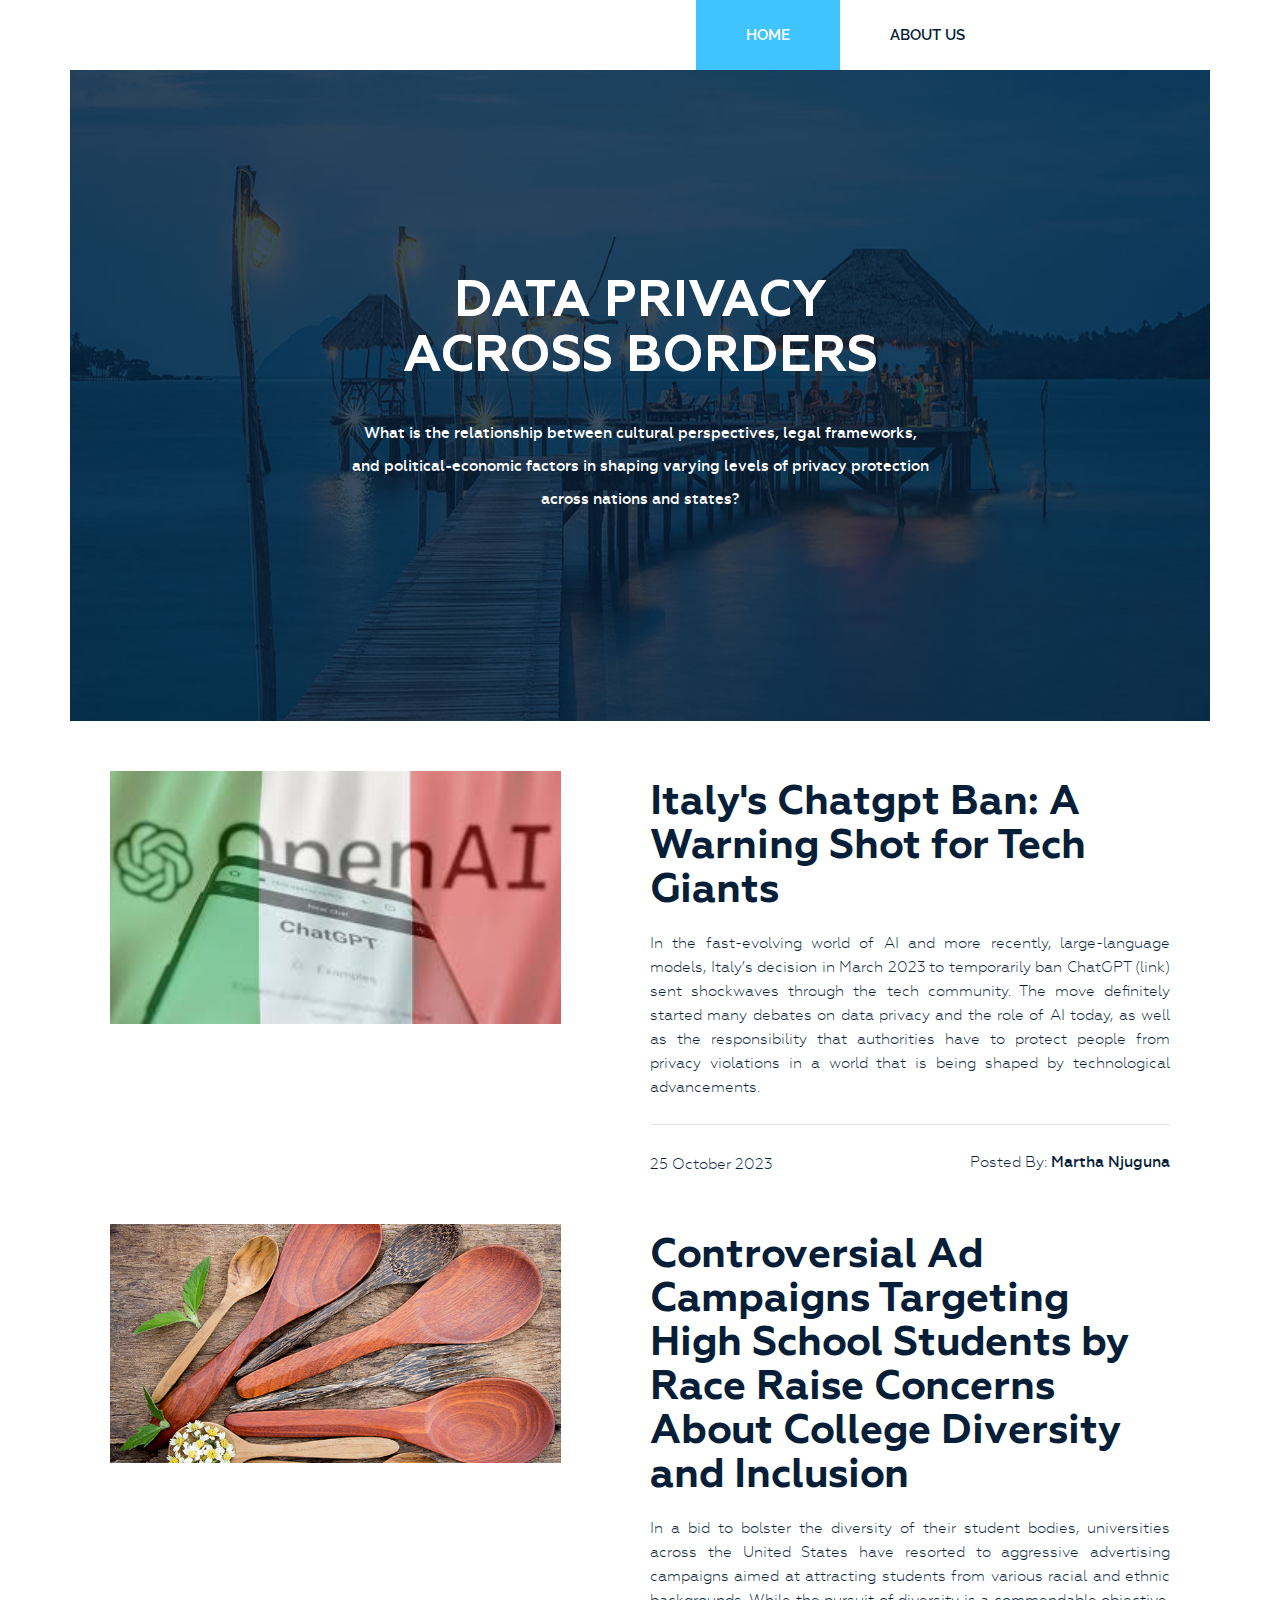
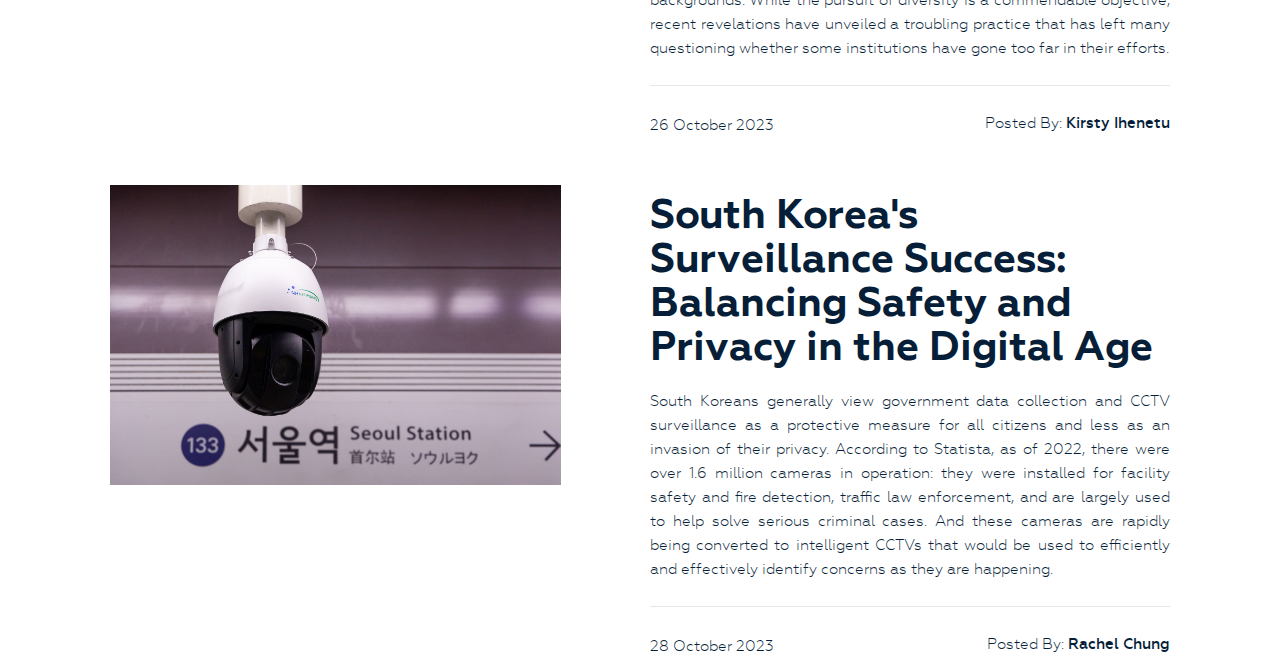
<file: dart-blog-html/index.html>
<!DOCTYPE html>
<html lang="en">

<head>
    <meta charset="UTF-8">
    <meta name="viewport" content="width=device-width, initial-scale=1">
    <title>Front page</title>
    <link href="https://fonts.googleapis.com/icon?family=Material+Icons" rel="stylesheet">
    <link href="https://fonts.googleapis.com/css?family=Raleway:300,400,500,600,700,800,900" rel="stylesheet">
    <link href="https://fonts.googleapis.com/css?family=Roboto:400,500,700,900" rel="stylesheet">
    <link rel="stylesheet" href="css/bootstrap.css">
    <link rel="stylesheet" href="css/font-awesome.min.css">
    <link rel="stylesheet" href="css/owl.carousel.min.css">
    <link rel="stylesheet" href="css/owl.theme.default.min.css">
    <link rel="stylesheet" href="style.css">
    <link rel="stylesheet" href="responsive.css">
</head>

<body>
    <div class="wrapper">
        <header class="header">
            <div class="container">
                <div class="row">
                    <!--
                    <div class="col-md-2">
                        <div class="logo">
                            <h2><a href="#">Classic</a></h2>
                        </div>
                    </div>
                    -->
                    <div class="col-md-10">
                        <div class="menu">
                            <ul>
                                <li class="active"><a href="index.html">Home</a></li>
                                <li><a href="about_us.html">About Us</a></li>
                            </ul>
                        </div>
                    </div>
                </div>
            </div>
        </header>
        <section class="bg-text-area">
            <div class="container">
                <div class="row">
                    <div class="col-md-12">
                        <div class="bg-text">
                            <h3>Data Privacy Across Borders</h3>
                            <p>What is the relationship between cultural perspectives, legal frameworks, and political-economic factors in shaping varying levels of privacy protection across nations and states?</p>
                        </div>
                    </div>
                </div>
            </div>
        </section>
        <section class="blog-post-area">
            <div class="container">
                <div class="row">
                    <div class="blog-post-area-style">
                            <div class="col-md-12">
                                <div class="single-post-big">
                                    <div class="big-image">
                                        <img src="img/italy-ban-chatgpt.jpeg" alt="">
                                    </div>
                                    <div class="big-text">
                                        <h3><a href="martha_blog_1.html">Italy's Chatgpt Ban: A Warning Shot for Tech Giants</a></h3>
                                        <p>In the fast-evolving world of AI and more recently, large-language models, Italy’s decision in March 2023 to 
                                            temporarily ban ChatGPT (link) sent shockwaves through the tech community. The move definitely started many 
                                            debates on data privacy and the role of AI today, as well as the responsibility that authorities have to 
                                            protect people from privacy violations in a world that is being shaped by technological advancements. 
                                        </p>
                                        <h4><span class="date">25 October 2023</span><span class="author">Posted By: <span class="author-name">Martha Njuguna</span></span>
                                        </h4>
                                    </div>    
                                </div>
                            </div>
                            <div class="col-md-12" style="margin-top: 40px;">
                                <div class="single-post-big">
                                    <div class="big-image">
                                        <img src="img/post-image1.jpg" alt="">
                                    </div>
                                    <div class="big-text">
                                        <h3><a href="kirsty_collegeAdTargeting_blog.html">Controversial Ad Campaigns Targeting High School Students by Race Raise Concerns About College Diversity and Inclusion</a></h3>
                                        <p>In a bid to bolster the diversity of their student bodies, universities across the United States 
                                            have resorted to aggressive advertising campaigns aimed at attracting students from various racial 
                                            and ethnic backgrounds. While the pursuit of diversity is a commendable objective, recent revelations 
                                            have unveiled a troubling practice that has left many questioning whether some institutions have gone 
                                            too far in their efforts. </p>
                                            <h4><span class="date">26 October 2023</span><span class="author">Posted By: <span class="author-name">Kirsty Ihenetu</span></span></h4>
                                    </div>    
                                </div>
                            </div>
                            <div class="col-md-12" style="margin-top: 40px;">
                                <div class="single-post-big">
                                    <div class="big-image">
                                        <img src="img/sk-cctv.jpg" alt="">
                                    </div>
                                    <div class="big-text">
                                        <h3><a href="rachel_blog_1.html">South Korea's Surveillance Success: Balancing Safety and Privacy in the Digital Age </a></h3>
                                        <p>South Koreans generally view government data collection and CCTV surveillance as a protective measure for all 
                                            citizens and less as an invasion of their privacy. According to Statista, as of 2022, there were over 1.6 
                                            million cameras in operation: they were installed for facility safety and fire detection, traffic law enforcement, 
                                            and are largely used to help solve serious criminal cases. And these cameras are rapidly being converted to intelligent 
                                            CCTVs that would be used to efficiently and effectively identify concerns as they are happening.</p>
                                        <h4><span class="date">28 October 2023</span><span class="author">Posted By: <span class="author-name">Rachel Chung</span></span></h4>
                                    </div>
                                </div>
                            </div>
                            <!--
                            <div class="col-md-3">
                                <div class="single-post">
                                    <img src="img/post-image3.jpg" alt="">
                                    <h3><a href="#">Post Title Goes Here.</a></h3>
                                    <h4><span>Posted By: <span class="author-name">Kabbo Liate</span></span>
                                    </h4>
                                    <p>Lorem ipsum dolor sit amet, consectetur adipisicing elit, sed dotempor incididunt ut. labore et dolore magna aliqua. Ut enim ad minim veniam</p>
                                    <h4><span>25 February 2017</span></h4>
                                </div>
                            </div>
                            <div class="col-md-3">
                                <div class="single-post">
                                    <img src="img/post-image4.jpg" alt="">
                                    <h3><a href="#">Post Title Goes Here.</a></h3>
                                    <h4><span>Posted By: <span class="author-name">Kabbo Liate</span></span>
                                    </h4>
                                    <p>Lorem ipsum dolor sit amet, consectetur adipisicing elit, sed dotempor incididunt ut. labore et dolore magna aliqua. Ut enim ad minim veniam</p>
                                    <h4><span>25 February 2017</span></h4>
                                </div>
                            </div>
                            <div class="col-md-3">
                                <div class="single-post">
                                    <img src="img/post-image5.jpg" alt="">
                                    <h3><a href="#">Post Title Goes Here.</a></h3>
                                    <h4><span>Posted By: <span class="author-name">Kabbo Liate</span></span>
                                    </h4>
                                    <p>Lorem ipsum dolor sit amet, consectetur adipisicing elit, sed dotempor incididunt ut. labore et dolore magna aliqua. Ut enim ad minim veniam</p>
                                    <h4><span>25 February 2017</span></h4>
                                </div>
                            </div>
                            <div class="col-md-3">
                                <div class="single-post">
                                    <img src="img/post-image6.jpg" alt="">
                                    <h3><a href="#">Post Title Goes Here.</a></h3>
                                    <h4><span>Posted By: <span class="author-name">Kabbo Liate</span></span>
                                    </h4>
                                    <p>Lorem ipsum dolor sit amet, consectetur adipisicing elit, sed dotempor incididunt ut. labore et dolore magna aliqua. Ut enim ad minim veniam</p>
                                    <h4><span>25 February 2017</span></h4>
                                </div>
                            </div>
                            <div class="col-md-3">
                                <div class="single-post">
                                    <img src="img/post-image7.jpg" alt="">
                                    <h3><a href="#">Post Title Goes Here.</a></h3>
                                    <h4><span>Posted By: <span class="author-name">Kabbo Liate</span></span>
                                    </h4>
                                    <p>Lorem ipsum dolor sit amet, consectetur adipisicing elit, sed dotempor incididunt ut. labore et dolore magna aliqua. Ut enim ad minim veniam</p>
                                    <h4><span>25 February 2017</span></h4>
                                </div>
                            </div>
                            <div class="col-md-3">
                                <div class="single-post">
                                    <img src="img/post-image8.jpg" alt="">
                                    <h3><a href="#">Post Title Goes Here.</a></h3>
                                    <h4><span>Posted By: <span class="author-name">Kabbo Liate</span></span>
                                    </h4>
                                    <p>Lorem ipsum dolor sit amet, consectetur adipisicing elit, sed dotempor incididunt ut. labore et dolore magna aliqua. Ut enim ad minim veniam</p>
                                    <h4><span>25 February 2017</span></h4>
                                </div>
                            </div>
                            <div class="col-md-3">
                                <div class="single-post">
                                    <img src="img/post-image9.jpg" alt="">
                                    <h3><a href="#">Post Title Goes Here.</a></h3>
                                    <h4><span>Posted By: <span class="author-name">Kabbo Liate</span></span>
                                    </h4>
                                    <p>Lorem ipsum dolor sit amet, consectetur adipisicing elit, sed dotempor incididunt ut. labore et dolore magna aliqua. Ut enim ad minim veniam</p>
                                    <h4><span>25 February 2017</span></h4>
                                </div>
                            </div>
                            -->
                    </div>
                </div>
            </div>
            
        </section>
        
    </div>
    <script src="js/jquery-3.1.1.min.js"></script>
    <script src="js/bootstrap.min.js"></script>
    <script src="js/owl.carousel.min.js"></script>
    <script src="js/active.js"></script>
</body>

</html>
</file>
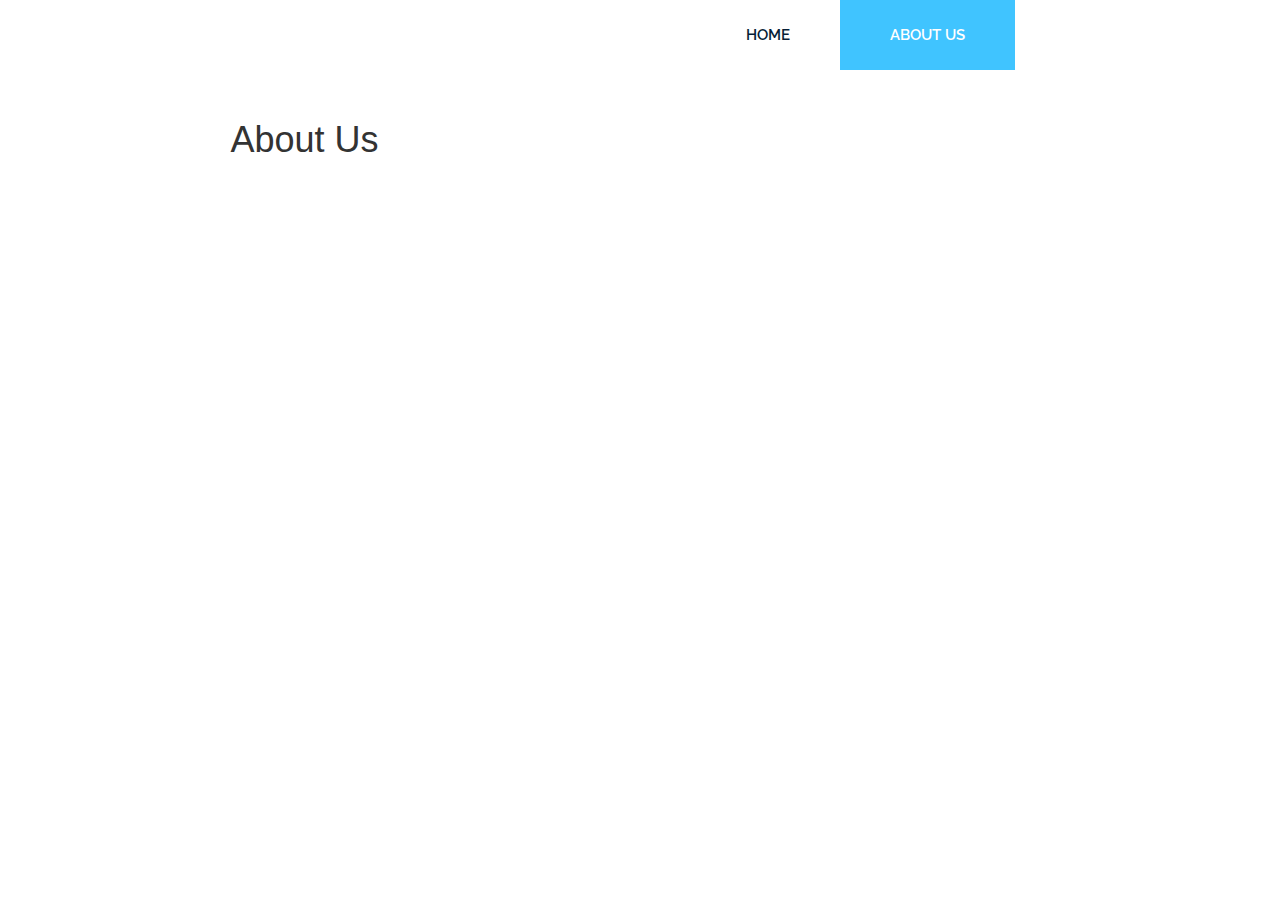
<file: dart-blog-html/about_us.html>
<!DOCTYPE html>
<html lang="en">

<head>
    <meta charset="UTF-8">
    <meta name="viewport" content="width=device-width, initial-scale=1">
    <title>Front page</title>
    <link href="https://fonts.googleapis.com/icon?family=Material+Icons" rel="stylesheet">
    <link href="https://fonts.googleapis.com/css?family=Raleway:300,400,500,600,700,800,900" rel="stylesheet">
    <link href="https://fonts.googleapis.com/css?family=Roboto:400,500,700,900" rel="stylesheet">
    <link rel="stylesheet" href="css/bootstrap.css">
    <link rel="stylesheet" href="css/font-awesome.min.css">
    <link rel="stylesheet" href="css/owl.carousel.min.css">
    <link rel="stylesheet" href="css/owl.theme.default.min.css">
    <link rel="stylesheet" href="style.css">
    <link rel="stylesheet" href="responsive.css">
</head>

<body>
    <div class="wrapper">
        <header class="header">
            <div class="container">
                <div class="row">
                    <div class="col-md-10">
                        <div class="menu">
                            <ul>
                                <li><a href="index.html">Home</a></li>
                                <li class="active"><a href="about_us.html">About Us</a></li>
                            </ul>
                        </div>
                    </div>
                </div>
            </div>
        </header>
        <section class="blog-post-area">
            <div style="margin-left: 18%; margin-right: 18%">
                <h1>About Us</h1>
            </div>
        </section>
    <script src="js/jquery-3.1.1.min.js"></script>
    <script src="js/bootstrap.min.js"></script>
    <script src="js/owl.carousel.min.js"></script>
    <script src="js/active.js"></script>
</body>

</html>
</file>
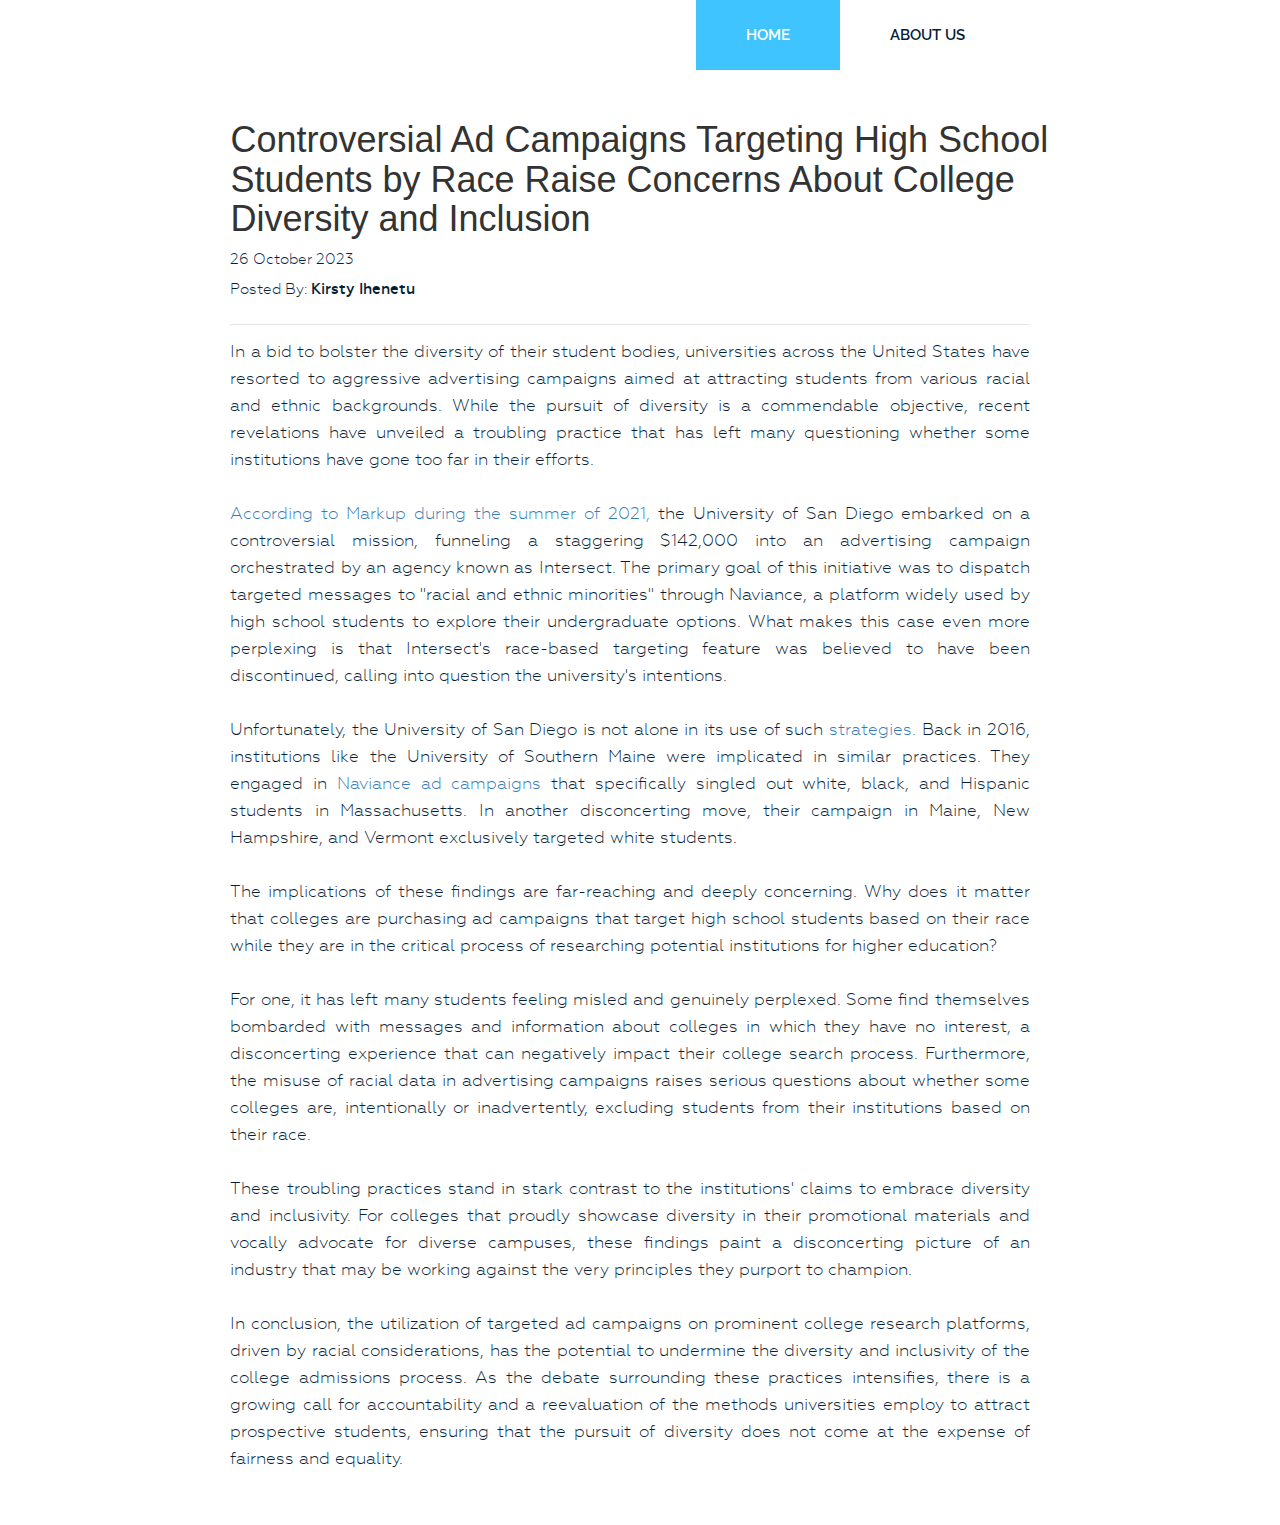
<file: dart-blog-html/kirsty_collegeAdTargeting_blog.html>
<!DOCTYPE html>
<html lang="en">

<head>
    <meta charset="UTF-8">
    <meta name="viewport" content="width=device-width, initial-scale=1">
    <title>Front page</title>
    <link href="https://fonts.googleapis.com/icon?family=Material+Icons" rel="stylesheet">
    <link href="https://fonts.googleapis.com/css?family=Raleway:300,400,500,600,700,800,900" rel="stylesheet">
    <link href="https://fonts.googleapis.com/css?family=Roboto:400,500,700,900" rel="stylesheet">
    <link rel="stylesheet" href="css/bootstrap.css">
    <link rel="stylesheet" href="css/font-awesome.min.css">
    <link rel="stylesheet" href="css/owl.carousel.min.css">
    <link rel="stylesheet" href="css/owl.theme.default.min.css">
    <link rel="stylesheet" href="style.css">
    <link rel="stylesheet" href="responsive.css">
</head>

<body>
    <div class="wrapper">
        <header class="header">
            <div class="container">
                <div class="row">
                    <div class="col-md-10">
                        <div class="menu">
                            <ul>
                                <li class="active"><a href="index.html">Home</a></li>
                                <li><a href="about_us.html">About Us</a></li>
                            </ul>
                        </div>
                    </div>
                </div>
            </div>
        </header>
   <section class="blog-post-area">
            <div style="margin-left: 18%; margin-right: 18%">
                <h1> Controversial Ad Campaigns Targeting High School Students by Race Raise Concerns About College Diversity and Inclusion </h1>
                <h4><span class="date">26 October 2023</span></h4>
                <h4><span class="author">Posted By: <span class="author-name">Kirsty Ihenetu</span></span></h4>
            </div>
            <div class="single-post" style="margin-left: 18%; margin-right: 18%; margin-top: 2%; margin-bottom: 2%">
                <p style="font-size: larger;">
                In a bid to bolster the diversity of their student bodies, universities across the United States have resorted to aggressive 
                advertising campaigns aimed at attracting students from various racial and ethnic backgrounds. 
                While the pursuit of diversity is a commendable objective, recent revelations have unveiled a 
                troubling practice that has left many questioning whether some institutions have gone too far in their efforts. <br><br>
           
               <a href="https://themarkup.org/machine-learning/2022/01/13/college-prep-software-naviance-is-selling-advertising-access-to-millions-of-student"> 
                According to Markup during the summer of 2021, </a> 
                the University of San Diego embarked on a controversial mission, funneling a staggering 
                $142,000 into an advertising campaign orchestrated by an agency known as Intersect. The primary goal of this initiative 
                was to dispatch targeted messages to "racial and ethnic minorities" through Naviance, a platform widely used by high school 
                students to explore their undergraduate options. What makes this case even more perplexing is that Intersect's race-based 
                targeting feature was believed to have been discontinued, calling into question the university's intentions.<br><br>

                Unfortunately, the University of San Diego is not alone in its use of such 
                <a href = "https://www.documentcloud.org/documents/21175462-8622_-_redacted_foia1_12921-northern-illinois-university">strategies.</a> 
                Back in 2016, institutions 
                like the University of Southern Maine were implicated in similar practices. 
                They engaged in <a href = "https://www.documentcloud.org/documents/21175466-activematch-targeting-university-of-kansas">Naviance ad campaigns</a> 
                that 
                specifically singled out white, black, and Hispanic students in Massachusetts. In another disconcerting move, their campaign 
                in Maine, New Hampshire, and Vermont exclusively targeted white students.<br><br>
                    
                The implications of these findings are far-reaching and deeply concerning. Why does it matter that colleges are purchasing 
                ad campaigns that target high school students based on their race while they are in the critical process of researching 
                potential institutions for higher education? <br><br>

                For one, it has left many students feeling misled and genuinely perplexed. Some find themselves bombarded with messages 
                and information about colleges in which they have no interest, a disconcerting experience that can negatively impact their 
                college search process. Furthermore, the misuse of racial data in advertising campaigns raises serious questions about whether 
                some colleges are, intentionally or inadvertently, excluding students from their institutions based on their race. <br><br>

                These troubling practices stand in stark contrast to the institutions' claims to embrace diversity and inclusivity. 
                For colleges that proudly showcase diversity in their promotional materials and vocally advocate for diverse campuses, 
                these findings paint a disconcerting picture of an industry that may be working against the very principles they purport 
                to champion.<br><br>


                In conclusion, the utilization of targeted ad campaigns on prominent college research platforms, driven by racial 
                considerations, has the potential to undermine the diversity and inclusivity of the college admissions process. 
                As the debate surrounding these practices intensifies, there is a growing call for accountability and a reevaluation 
                of the methods universities employ to attract prospective students, ensuring that the pursuit of diversity does not 
                come at the expense of fairness and equality.<br><br>

                    <a href="https://themarkup.org/machine-learning/2022/01/13/college-prep-software-naviance-is-selling-advertising-access-to-millions-of-students">
                </p>
            </div>
    
    </section>
    <script src="js/jquery-3.1.1.min.js"></script>
    <script src="js/bootstrap.min.js"></script>
    <script src="js/owl.carousel.min.js"></script>
    <script src="js/active.js"></script>
</body>
</html>
</file>
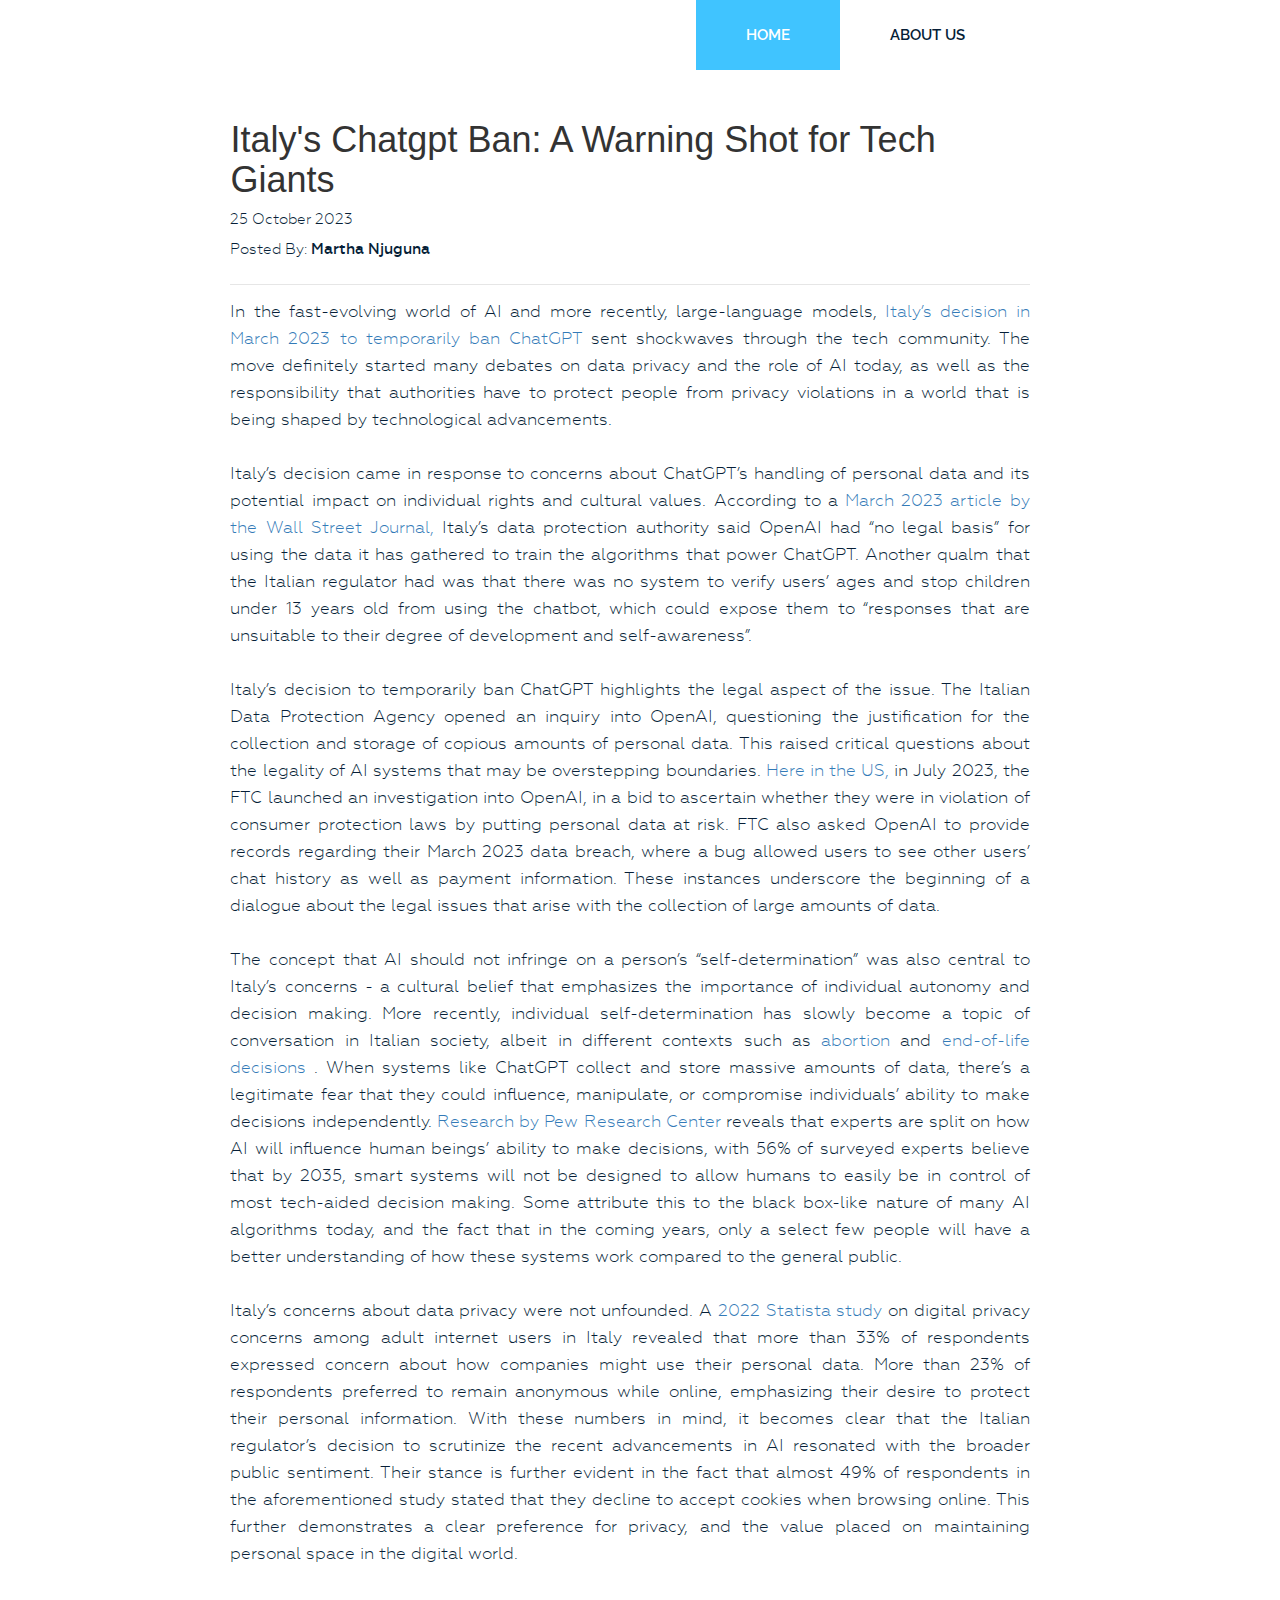
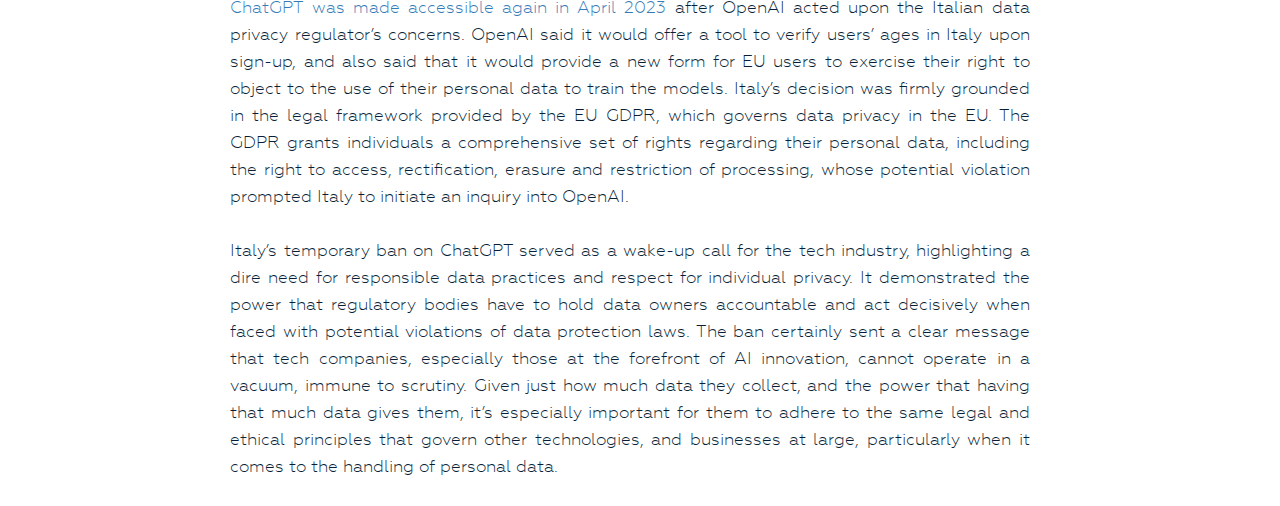
<file: dart-blog-html/martha_blog_1.html>
<!DOCTYPE html>
<html lang="en">

<head>
    <meta charset="UTF-8">
    <meta name="viewport" content="width=device-width, initial-scale=1">
    <title>Front page</title>
    <link href="https://fonts.googleapis.com/icon?family=Material+Icons" rel="stylesheet">
    <link href="https://fonts.googleapis.com/css?family=Raleway:300,400,500,600,700,800,900" rel="stylesheet">
    <link href="https://fonts.googleapis.com/css?family=Roboto:400,500,700,900" rel="stylesheet">
    <link rel="stylesheet" href="css/bootstrap.css">
    <link rel="stylesheet" href="css/font-awesome.min.css">
    <link rel="stylesheet" href="css/owl.carousel.min.css">
    <link rel="stylesheet" href="css/owl.theme.default.min.css">
    <link rel="stylesheet" href="style.css">
    <link rel="stylesheet" href="responsive.css">
</head>

<body>
    <div class="wrapper">
        <header class="header">
            <div class="container">
                <div class="row">
                    <div class="col-md-10">
                        <div class="menu">
                            <ul>
                                <li class="active"><a href="index.html">Home</a></li>
                                <li><a href="about_us.html">About Us</a></li>
                            </ul>
                        </div>
                    </div>
                </div>
            </div>
        </header>
        <section class="blog-post-area">
            <div style="margin-left: 18%; margin-right: 18%">
                <h1>Italy's Chatgpt Ban: A Warning Shot for Tech Giants</h1>
                <h4><span class="date">25 October 2023</span></h4>
                <h4><span class="author">Posted By: <span class="author-name">Martha Njuguna</span></span></h4>
            </div>
            <div class="single-post" style="margin-left: 18%; margin-right: 18%; margin-top: 2%; margin-bottom: 2%">
                <p style="font-size: larger;">
                    In the fast-evolving world of AI and more recently, large-language models, <a href="https://apnews.com/article/chatgpt-ai-data-privacy-italy-66634e4d9ade3c0eb63edab62915066f">Italy’s 
                    decision in March 2023 to temporarily ban ChatGPT</a> sent shockwaves through the tech community. The move definitely started 
                    many debates on data privacy and the role of AI today, as well as the responsibility that authorities have to protect people 
                    from privacy violations in a world that is being shaped by technological advancements.<br><br>
           
                    Italy’s decision came in response to concerns about ChatGPT’s handling of personal data and its potential impact on individual 
                    rights and cultural values. According to a <a href="https://www.wsj.com/articles/chatgpt-banned-in-italy-over-data-privacy-concerns-4b984e75">March 2023 article by the Wall Street Journal,</a> Italy’s data protection authority 
                    said OpenAI had “no legal basis” for using the data it has gathered to train the algorithms that power ChatGPT. Another qualm 
                    that the Italian regulator had was that there was no system to verify users’ ages and stop children under 13 years old from using 
                    the chatbot, which could expose them to “responses that are unsuitable to their degree of development and self-awareness”.<br><br>

                    Italy’s decision to temporarily ban ChatGPT highlights the legal aspect of the issue. The Italian Data Protection Agency opened 
                    an inquiry into OpenAI, questioning the justification for the collection and storage of copious amounts of personal data. This 
                    raised critical questions about the legality of AI systems that may be overstepping boundaries. <a href="https://www.washingtonpost.com/technology/2023/07/13/ftc-openai-chatgpt-sam-altman-lina-khan/">Here in the US,</a> in July 2023, the 
                    FTC launched an investigation into OpenAI, in a bid to ascertain whether they were in violation of consumer protection laws by 
                    putting personal data at risk. FTC also asked OpenAI to provide records regarding their March 2023 data breach, where a bug allowed 
                    users to see other users’ chat history as well as payment information. These instances underscore the beginning of a dialogue 
                    about the legal issues that arise with the collection of large amounts of data.<br><br>
                    
                    The concept that AI should not infringe on a person’s “self-determination” was also central to Italy’s concerns - a cultural belief 
                    that emphasizes the importance of individual autonomy and decision making. More recently, individual self-determination has slowly 
                    become a topic of conversation in Italian society, albeit in different contexts such as <a href="https://www.commondreams.org/news/2018/05/26/thousands-italian-women-march-across-country-demand-my-body-my-choice">abortion</a> 
                    and <a href="https://cne.news/article/3796-two-italian-municipalities-are-on-their-way-to-legalise-self-determined-death">end-of-life decisions</a> 
                    . When systems like ChatGPT collect and store massive amounts of data, there’s a legitimate fear that they could influence, manipulate, 
                    or compromise individuals’ ability to make decisions independently. <a href="https://www.pewresearch.org/internet/2023/02/24/the-future-of-human-agency/">Research by Pew Research Center</a> 
                    reveals that experts are split on how AI will influence human beings’ ability to make decisions, with 56% of surveyed experts believe 
                    that by 2035, smart systems will not be designed to allow humans to easily be in control of most tech-aided decision making. Some 
                    attribute this to the black box-like nature of many AI algorithms today, and the fact that in the coming years, only a select few 
                    people will have a better understanding of how these systems work compared to the general public.<br><br>
                    
                    
                    
                    Italy’s concerns about data privacy were not unfounded. A <a href="https://www.statista.com/statistics/1234940/italy-digital-privacy-concerns-and-actions/#:~:text=Almost%2049%20percent%20stated%20that,anonymous%20when%20using%20online%20services.">2022 Statista study</a> 
                    on digital privacy concerns among adult internet users in Italy revealed that more than 33% of respondents expressed concern about 
                    how companies might use their personal data. More than 23% of respondents preferred to remain anonymous while online, emphasizing 
                    their desire to protect their personal information. With these numbers in mind, it becomes clear that the Italian regulator’s decision 
                    to scrutinize the recent advancements in AI resonated with the broader public sentiment. Their stance is further evident in the fact 
                    that almost 49% of respondents in the aforementioned study stated that they decline to accept cookies when browsing online. This 
                    further demonstrates a clear preference for privacy, and the value placed on maintaining personal space in the digital world.<br><br>

                    <a href="https://www.bbc.com/news/technology-65431914">ChatGPT was made accessible again in April 2023</a> after OpenAI acted upon the Italian data privacy regulator’s concerns. OpenAI said 
                    it would offer a tool to verify users’ ages in Italy upon sign-up, and also said that it would provide a new form for EU users to 
                    exercise their right to object to the use of their personal data to train the models. Italy’s decision was firmly grounded in the 
                    legal framework provided by the EU GDPR, which governs data privacy in the EU. The GDPR grants individuals a comprehensive set of 
                    rights regarding their personal data, including the right to access, rectification, erasure and restriction of processing, whose 
                    potential violation prompted Italy to initiate an inquiry into OpenAI.<br><br>

                    Italy’s temporary ban on ChatGPT served as a wake-up call for the tech industry, highlighting a dire need for responsible data 
                    practices and respect for individual privacy. It demonstrated the power that regulatory bodies have to hold data owners accountable 
                    and act decisively when faced with potential violations of data protection laws. The ban certainly sent a clear message that tech 
                    companies, especially those at the forefront of AI innovation, cannot operate in a vacuum, immune to scrutiny. Given just how much 
                    data they collect, and the power that having that much data gives them, it’s especially important for them to adhere to the same 
                    legal and ethical principles that govern other technologies, and businesses at large, particularly when it comes to the handling of 
                    personal data.


                </p>
            </div>
        </section>
    <script src="js/jquery-3.1.1.min.js"></script>
    <script src="js/bootstrap.min.js"></script>
    <script src="js/owl.carousel.min.js"></script>
    <script src="js/active.js"></script>
</body>

</html>
</file>
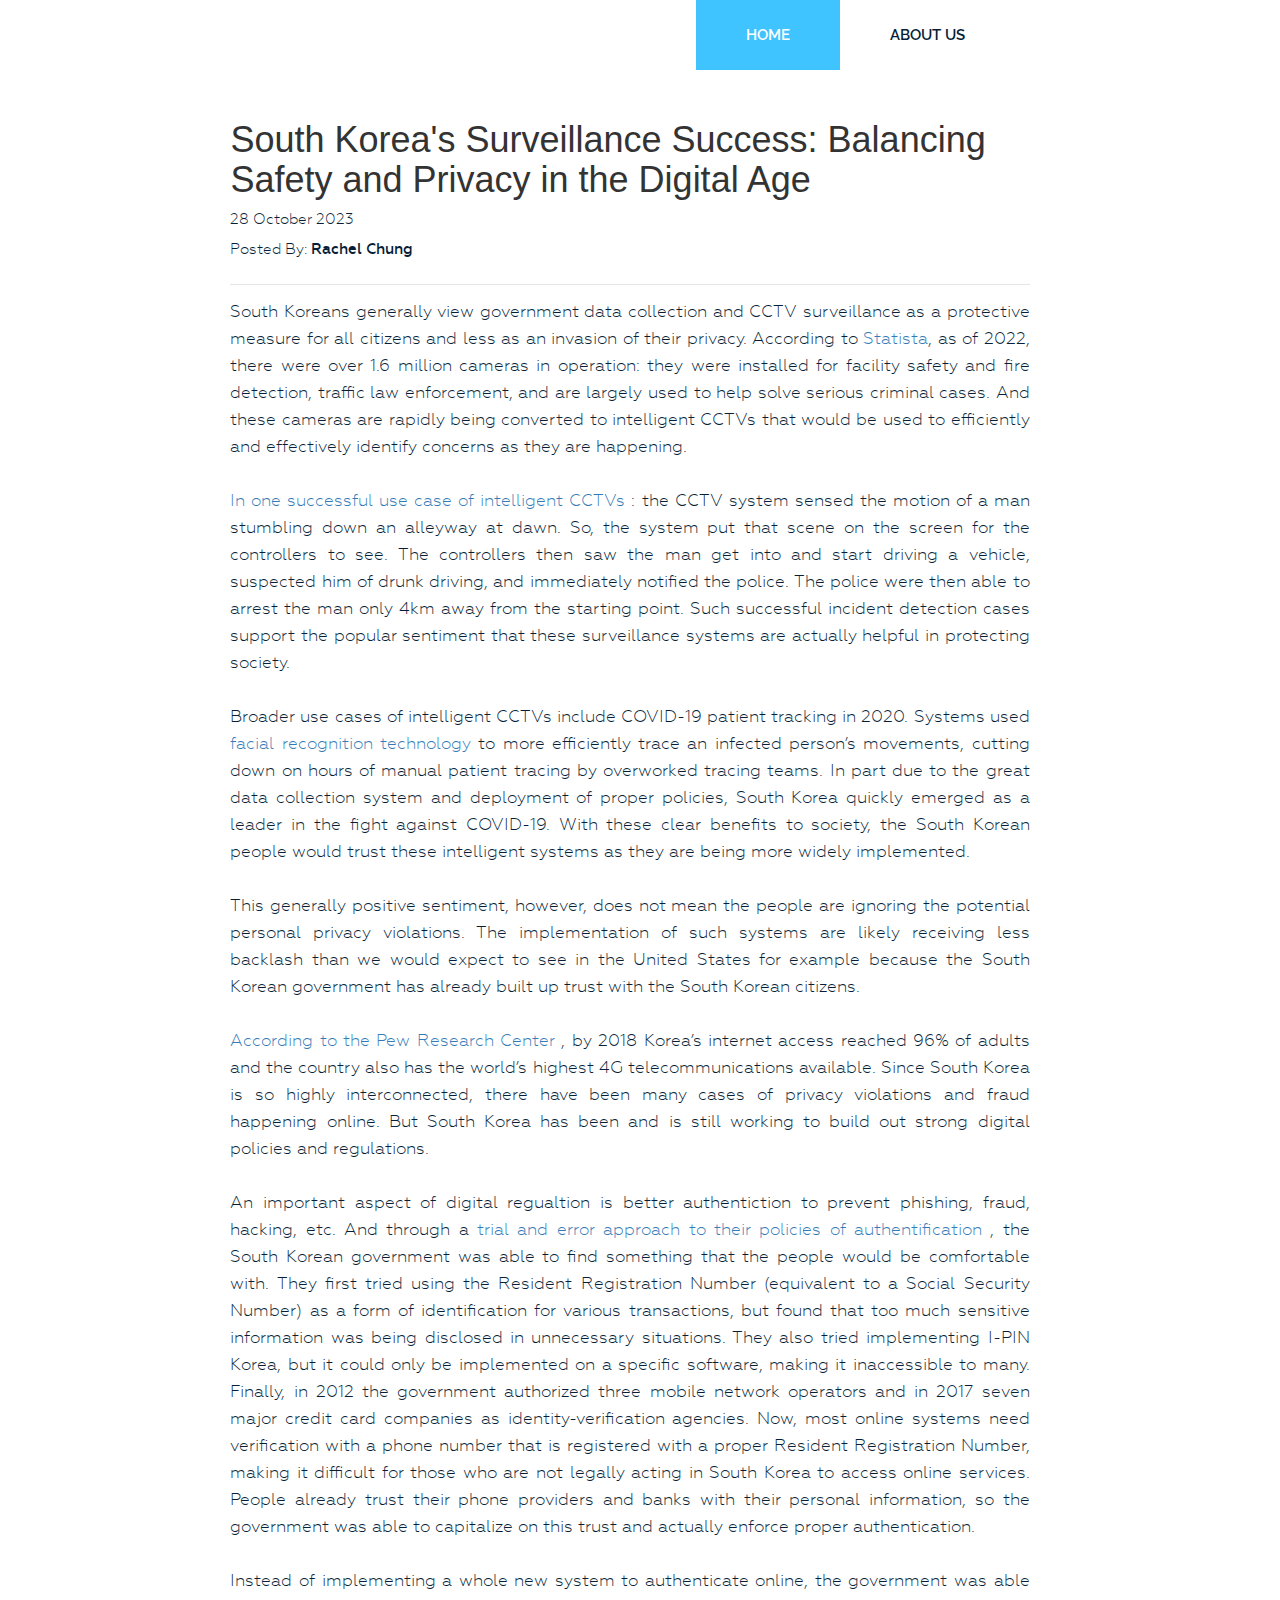
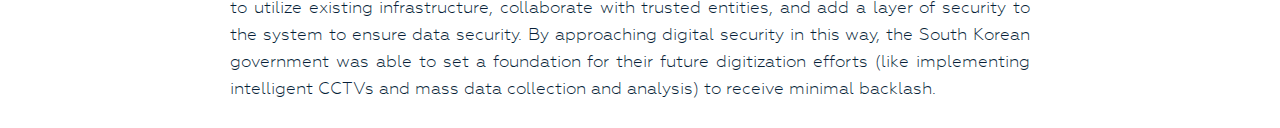
<file: dart-blog-html/rachel_blog_1.html>
<!DOCTYPE html>
<html lang="en">

<head>
    <meta charset="UTF-8">
    <meta name="viewport" content="width=device-width, initial-scale=1">
    <title>Front page</title>
    <link href="https://fonts.googleapis.com/icon?family=Material+Icons" rel="stylesheet">
    <link href="https://fonts.googleapis.com/css?family=Raleway:300,400,500,600,700,800,900" rel="stylesheet">
    <link href="https://fonts.googleapis.com/css?family=Roboto:400,500,700,900" rel="stylesheet">
    <link rel="stylesheet" href="css/bootstrap.css">
    <link rel="stylesheet" href="css/font-awesome.min.css">
    <link rel="stylesheet" href="css/owl.carousel.min.css">
    <link rel="stylesheet" href="css/owl.theme.default.min.css">
    <link rel="stylesheet" href="style.css">
    <link rel="stylesheet" href="responsive.css">
</head>

<body>
    <div class="wrapper">
        <header class="header">
            <div class="container">
                <div class="row">
                    <div class="col-md-10">
                        <div class="menu">
                            <ul>
                                <li class="active"><a href="index.html">Home</a></li>
                                <li><a href="about_us.html">About Us</a></li>
                            </ul>
                        </div>
                    </div>
                </div>
            </div>
        </header>
        <section class="blog-post-area">
            <div style="margin-left: 18%; margin-right: 18%">
                <h1>South Korea's Surveillance Success: Balancing Safety and Privacy in the Digital Age</h1>
                <h4><span class="date">28 October 2023</span></h4>
                <h4><span class="author">Posted By: <span class="author-name">Rachel Chung</span></span></h4>
            </div>
            <div class="single-post" style="margin-left: 18%; margin-right: 18%; margin-top: 2%; margin-bottom: 2%">
                <p style="font-size: larger;">
                    South Koreans generally view government data collection and CCTV surveillance as a protective measure for all citizens 
                    and less as an invasion of their privacy. According to <a href="https://www.statista.com/statistics/651509/south-korea-cctv-cameras/">Statista</a>, 
                    as of 2022, there were over 1.6 million cameras in 
                    operation: they were installed for facility safety and fire detection, traffic law enforcement, and are largely used 
                    to help solve serious criminal cases. And these cameras are rapidly being converted to intelligent CCTVs that would 
                    be used to efficiently and effectively identify concerns as they are happening.<br><br>

                    <a href="https://www.google.com/url?q=https://m.ktv.go.kr/program/again/view?content_id%3D677229&sa=D&source=docs&ust=1698528750818955&usg=AOvVaw1Xh0cIepUoVaYeyYbyXe3v">In one successful use case of intelligent CCTVs</a>
                    : the CCTV system sensed the motion of a man stumbling down an alleyway 
                    at dawn. So, the system put that scene on the screen for the controllers to see. The controllers then saw the man get 
                    into and start driving a vehicle, suspected him of drunk driving, and immediately notified the police. The police were 
                    then able to arrest the man only 4km away from the starting point. Such successful incident detection cases support 
                    the popular sentiment that these surveillance systems are actually helpful in protecting society.<br><br>

                    Broader use cases of intelligent CCTVs include COVID-19 patient tracking in 2020. Systems used 
                    <a href="https://www.reuters.com/world/asia-pacific/skorea-test-ai-powered-facial-recognition-track-covid-19-cases-2021-12-13/#:~:text=SEOUL%2C%20Dec%2013%20(Reuters),about%20the%20invasion%20of%20privacy.">facial recognition technology</a>
                     to more efficiently trace an infected person’s movements, cutting down on hours of manual patient tracing 
                    by overworked tracing teams. In part due to the great data collection system and deployment of proper policies, South 
                    Korea quickly emerged as a leader in the fight against COVID-19. With these clear benefits to society, the South Korean 
                    people would trust these intelligent systems as they are being more widely implemented.<br><br>

                    This generally positive sentiment, however, does not mean the people are ignoring the potential personal privacy 
                    violations. The implementation of such systems are likely receiving less backlash than we would expect to see in the 
                    United States for example because the South Korean government has already built up trust with the South Korean citizens.<br><br>

                    <a href="https://www.google.com/url?q=https://carnegieendowment.org/2021/08/17/introduction-how-korea-can-unleash-power-of-data-pub-85162&sa=D&source=docs&ust=1698530995248917&usg=AOvVaw2TItFeCvt62cE4f9ooe8yk">According to the Pew Research Center</a>
                    , by 2018 Korea’s internet access reached 96% of adults and the country also has 
                    the world’s highest 4G telecommunications available. Since South Korea is so highly interconnected, there have been 
                    many cases of privacy violations and fraud happening online. But South Korea has been and is still working to build 
                    out strong digital policies and regulations.<br><br>

                    An important aspect of digital regualtion is better authentiction to prevent phishing, fraud, hacking, etc. And 
                    through a <a href="https://www.google.com/url?q=https://carnegieendowment.org/2021/08/17/introduction-how-korea-can-unleash-power-of-data-pub-85162&sa=D&source=docs&ust=1698530995248917&usg=AOvVaw2TItFeCvt62cE4f9ooe8yk">trial and error approach to their policies of authentification</a>
                    , the South Korean government was able to find something that the people would be comfortable with. They first tried using the Resident Registration Number 
                    (equivalent to a Social Security Number) as a form of identification for various transactions, but found that too 
                    much sensitive information was being disclosed in unnecessary situations. They also tried implementing I-PIN Korea, 
                    but it could only be implemented on a specific software, making it inaccessible to many. Finally, in 2012 the 
                    government authorized three mobile network operators and in 2017 seven major credit card companies as identity-verification 
                    agencies. Now, most online systems need verification with a phone number that is registered with a proper Resident 
                    Registration Number, making it difficult for those who are not legally acting in South Korea to access online services. 
                    People already trust their phone providers and banks with their personal information, so the government was able to 
                    capitalize on this trust and actually enforce proper authentication.<br><br>

                    Instead of implementing a whole new system to authenticate online, the government was able to utilize existing 
                    infrastructure, collaborate with trusted entities, and add a layer of security to the system to ensure data security. 
                    By approaching digital security in this way, the South Korean government was able to set a foundation for their future 
                    digitization efforts (like implementing intelligent CCTVs and mass data collection and analysis) to receive minimal backlash. 

                </p>
            </div>
        </section>
    <script src="js/jquery-3.1.1.min.js"></script>
    <script src="js/bootstrap.min.js"></script>
    <script src="js/owl.carousel.min.js"></script>
    <script src="js/active.js"></script>
</body>

</html>
</file>
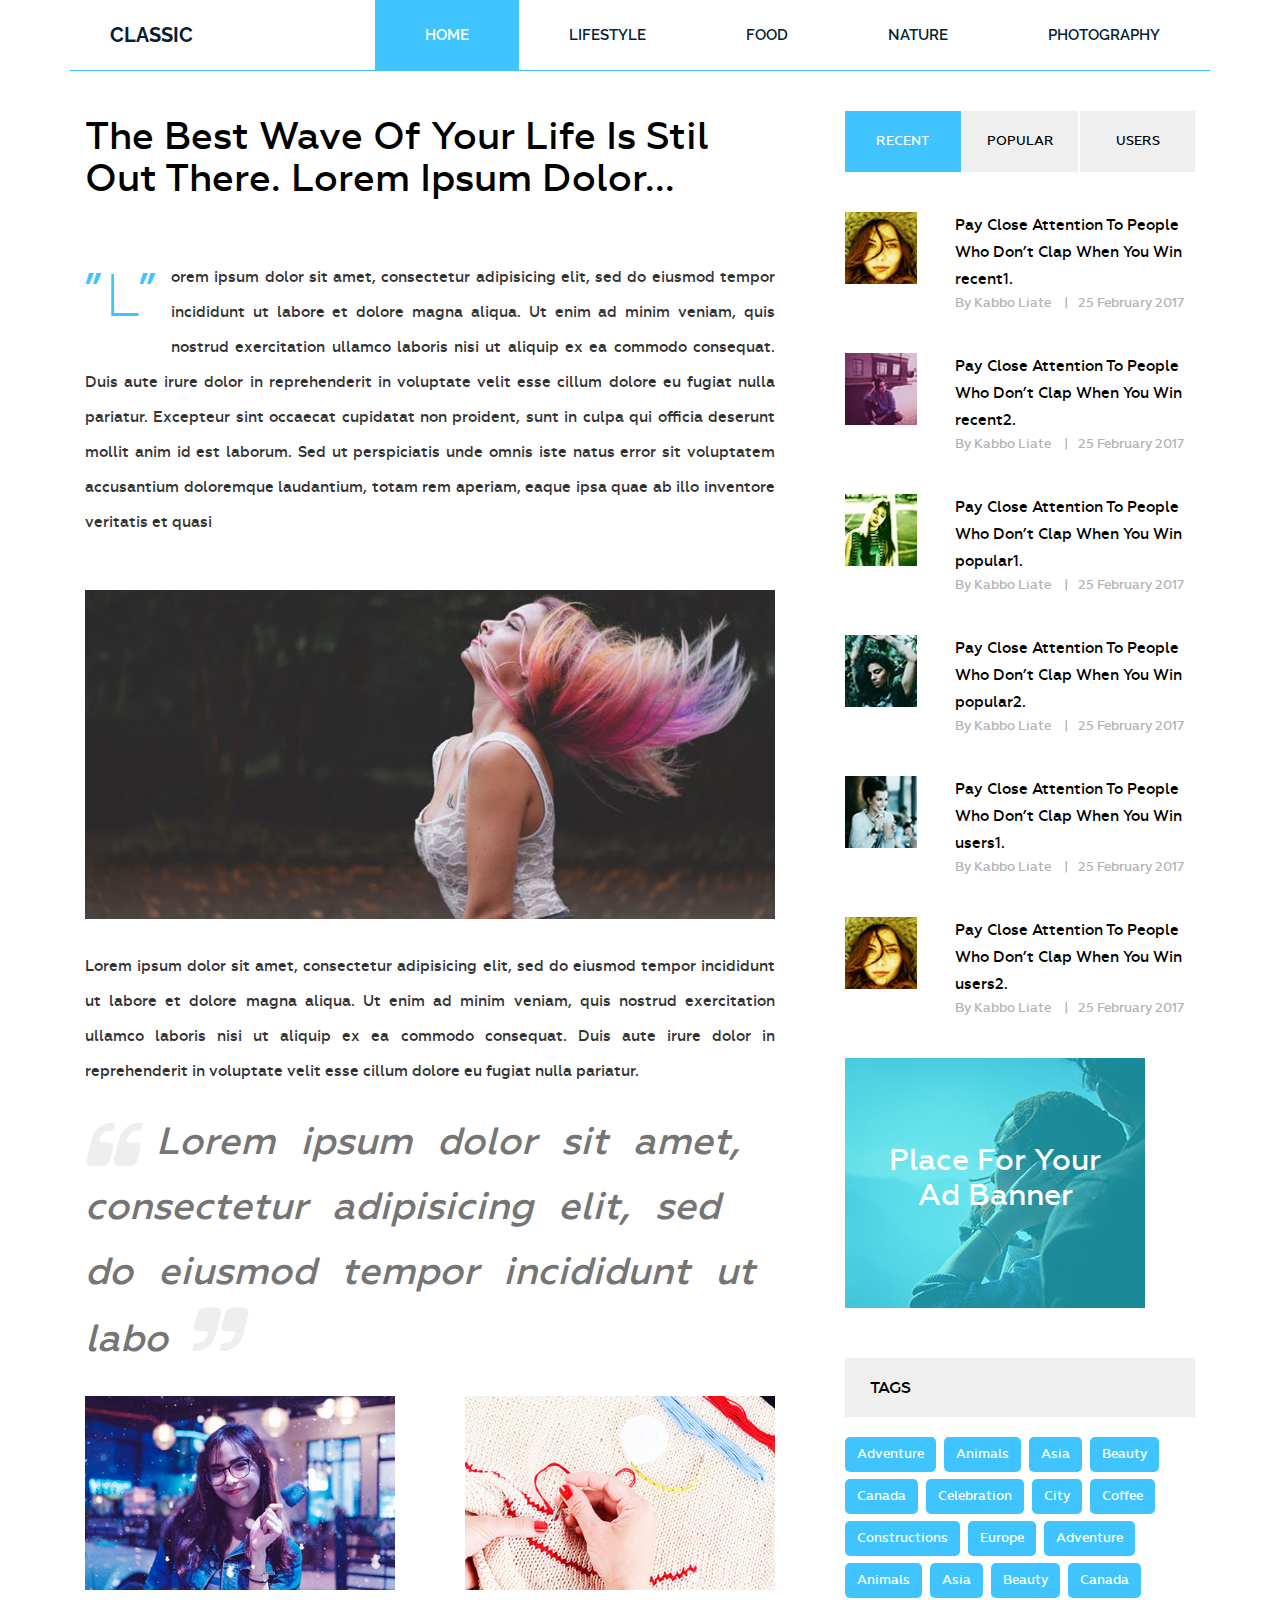
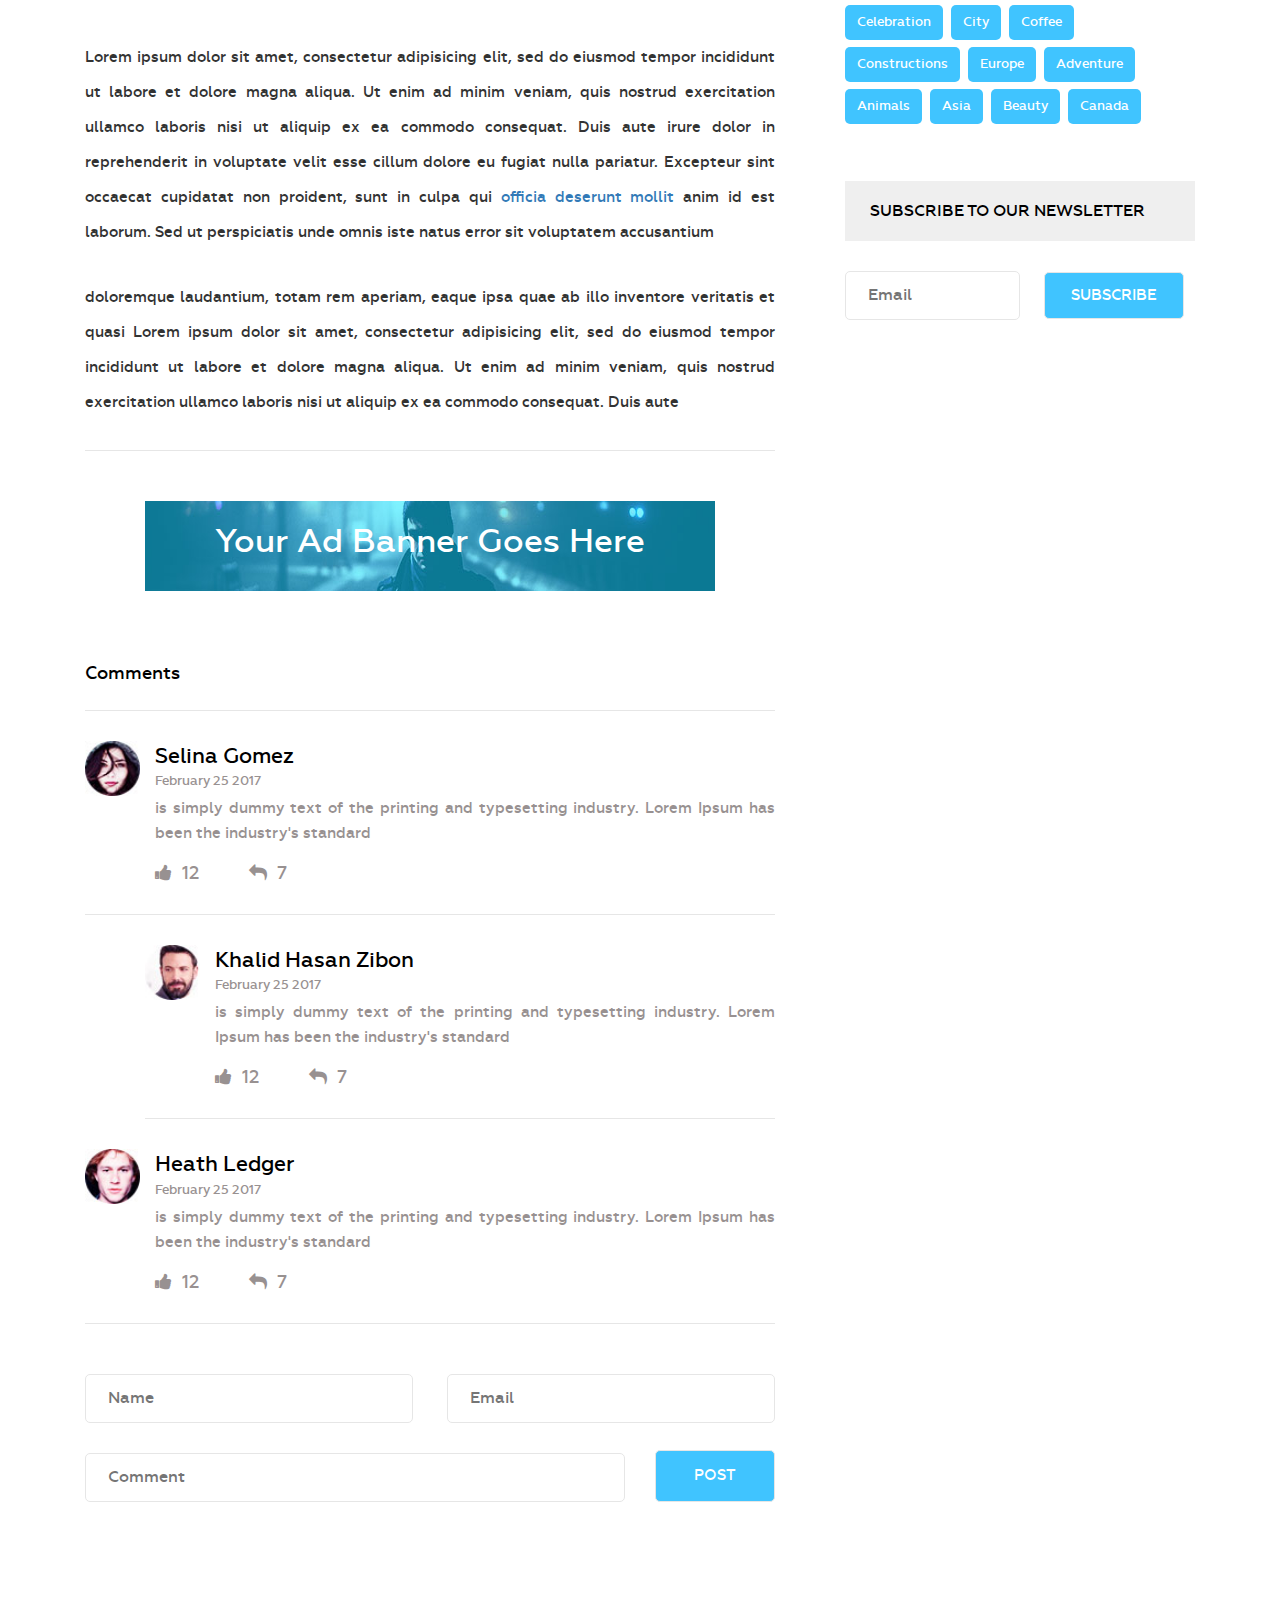
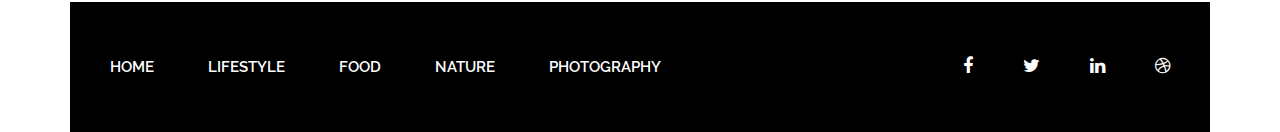
<file: dart-blog-html/single.html>
<!DOCTYPE html>
<html lang="en">

<head>
    <meta charset="UTF-8">
    <meta name="viewport" content="width=device-width, initial-scale=1">
    <title>Single page</title>
    <link href="https://fonts.googleapis.com/icon?family=Material+Icons" rel="stylesheet">
    <link href="https://fonts.googleapis.com/css?family=Raleway:300,400,500,600,700,800,900" rel="stylesheet">
    <link href="https://fonts.googleapis.com/css?family=Roboto:400,500,700,900" rel="stylesheet">
    <link rel="stylesheet" href="css/bootstrap.css">
    <link rel="stylesheet" href="css/font-awesome.min.css">
    <link rel="stylesheet" href="css/owl.carousel.min.css">
    <link rel="stylesheet" href="css/owl.theme.default.min.css">
    <link rel="stylesheet" href="style.css">
    <link rel="stylesheet" href="responsive.css">
</head>

<body>
    <div class="wrapper">
        <header class="header">
            <div class="container">
                <div class="row">
                    <div class="col-md-2">
                        <div class="logo">
                            <h2><a href="#">Classic</a></h2>
                        </div>
                    </div>
                    <div class="col-md-10">
                        <div class="menu">
                            <ul>
                                <li class="active"><a href="#">Home</a></li>
                                <li><a href="#">lifestyle</a></li>
                                <li><a href="#">Food</a></li>
                                <li><a href="#">Nature</a></li>
                                <li><a href="#">photography</a></li>
                            </ul>
                        </div>
                    </div>
                </div>
            </div>
        </header>

        <section class="single-blog-area">
            <div class="container">
                <div class="row">
                   <div class="col-md-12">
                    <div class="border-top">
                        <div class="col-md-8">
                        <div class="blog-area">
                            <div class="blog-area-part">
                                <h2>The Best Wave Of Your Life Is Stil Out There. Lorem Ipsum Dolor...</h2>
                                <div class="for-style">
                                    <p><span class="drop_caps">L</span>orem ipsum dolor sit amet, consectetur adipisicing elit, sed do eiusmod tempor incididunt ut labore et dolore magna aliqua. Ut enim ad minim veniam, quis nostrud exercitation ullamco laboris nisi ut aliquip ex ea commodo consequat. Duis aute irure dolor in reprehenderit in voluptate velit esse cillum dolore eu fugiat nulla pariatur. Excepteur sint occaecat cupidatat non proident, sunt in culpa qui officia deserunt mollit anim id est laborum. Sed ut perspiciatis unde omnis iste natus error sit voluptatem accusantium doloremque laudantium, totam rem aperiam, eaque ipsa quae ab illo inventore veritatis et quasi </p>
                                </div>
                                <img src="img/single-bg.jpg" alt="">
                                <p>Lorem ipsum dolor sit amet, consectetur adipisicing elit, sed do eiusmod tempor incididunt ut labore et dolore magna aliqua. Ut enim ad minim veniam, quis nostrud exercitation ullamco laboris nisi ut aliquip ex ea commodo consequat. Duis aute irure dolor in reprehenderit in voluptate velit esse cillum dolore eu fugiat nulla pariatur.</p>
                                <h3><i class="fa fa-quote-left" aria-hidden="true"></i>Lorem ipsum dolor sit amet, consectetur adipisicing elit, sed do eiusmod tempor incididunt ut labo<i class="fa fa-quote-right" aria-hidden="true"></i></h3>
                                <div class="row">
                                    <div class="col-md-6">
                                        <div class="image-one">
                                            <img src="img/blog-image1.jpg" alt="">
                                        </div>
                                    </div>
                                    <div class="col-md-6">
                                        <div class="image-two">
                                            <img src="img/blog-image2.jpg" alt="">
                                        </div>
                                    </div>
                                </div>
                                <p>Lorem ipsum dolor sit amet, consectetur adipisicing elit, sed do eiusmod tempor incididunt ut labore et dolore magna aliqua. Ut enim ad minim veniam, quis nostrud exercitation ullamco laboris nisi ut aliquip ex ea commodo consequat. Duis aute irure dolor in reprehenderit in voluptate velit esse cillum dolore eu fugiat nulla pariatur. Excepteur sint occaecat cupidatat non proident, sunt in culpa qui <a href="#">officia deserunt mollit</a> anim id est laborum. Sed ut perspiciatis unde omnis iste natus error sit voluptatem accusantium </p>
                                <p>doloremque laudantium, totam rem aperiam, eaque ipsa quae ab illo inventore veritatis et quasi Lorem ipsum dolor sit amet, consectetur adipisicing elit, sed do eiusmod tempor incididunt ut labore et dolore magna aliqua. Ut enim ad minim veniam, quis nostrud exercitation ullamco laboris nisi ut aliquip ex ea commodo consequat. Duis aute</p>
                            </div>
                            <div class="ads-area">
                                <img src="img/ads.jpg" alt="">
                                <p>Your Ad Banner Goes Here</p>
                            </div>
                            <div class="commententries">
                                <h3>Comments</h3>

                                <ul class="commentlist">
                                    <li>
                                        <article class="comment">
                                            <header class="comment-author">
                                                <img src="img/author-1.jpg" alt="">
                                            </header>
                                            <section class="comment-details">
                                                <div class="author-name">
                                                    <h5><a href="#">Selina Gomez</a></h5>
                                                    <p>February 25 2017</p>
                                                </div>
                                                <div class="comment-body">
                                                    <p>is simply dummy text of the printing and typesetting industry. Lorem Ipsum has been the industry's standard </p>
                                                </div>
                                                <div class="reply">
                                                    <p><span><a href="#"><i class="fa fa-thumbs-up" aria-hidden="true"></i></a>12</span><span><a href="#"><i class="fa fa-reply" aria-hidden="true"></i></a>7</span></p>
                                                </div>
                                            </section>
                                        </article>

                                        <ul class="children">
                                            <li>
                                                <article class="comment">
                                                    <header class="comment-author">
                                                        <img src="img/author-2.jpg" alt="">
                                                    </header>
                                                    <section class="comment-details">
                                                        <div class="author-name">
                                                            <h5><a href="#">Khalid Hasan Zibon</a></h5>
                                                            <p>February 25 2017</p>
                                                        </div>
                                                        <div class="comment-body">
                                                            <p>is simply dummy text of the printing and typesetting industry. Lorem Ipsum has been the industry's standard </p>
                                                        </div>
                                                        <div class="reply">
                                                            <p><span><a href="#"><i class="fa fa-thumbs-up" aria-hidden="true"></i></a>12</span><span><a href="#"><i class="fa fa-reply" aria-hidden="true"></i></a>7</span></p>
                                                        </div>
                                                    </section>
                                                </article>
                                            </li>
                                        </ul>

                                    </li>
                                    <li>
                                        <article class="comment">
                                            <header class="comment-author">
                                                <img src="img/author-3.jpg" alt="">
                                            </header>
                                            <section class="comment-details">
                                                <div class="author-name">
                                                    <h5><a href="#">Heath Ledger</a></h5>
                                                    <p>February 25 2017</p>
                                                </div>
                                                <div class="comment-body">
                                                    <p>is simply dummy text of the printing and typesetting industry. Lorem Ipsum has been the industry's standard </p>
                                                </div>
                                                <div class="reply">
                                                    <p><span><a href="#"><i class="fa fa-thumbs-up" aria-hidden="true"></i></a>12</span><span><a href="#"><i class="fa fa-reply" aria-hidden="true"></i></a>7</span></p>
                                                </div>
                                            </section>
                                        </article>
                                    </li>
                                </ul>

                            </div>
                            <form action="#" method="get">
                                <div class="name">
                                    <input type="text" name="" id="" placeholder="Name" class="name">
                                </div>
                                <div class="email">
                                    <input type="email" name="" id="" placeholder="Email" class="email">
                                </div>
                                <div class="comment">
                                    <input type="text" name="" id="" placeholder="Comment" class="comment">
                                </div>
                                <div class="post">
                                    <input type="submit" value="Post">
                                </div>
                            </form>
                        </div>
                    </div>
                    <div class="col-md-4">
                        <div class="button-group filters-button-group">
                            <button data-filter=".recent" class="button is-checked">Recent</button>
                            <button data-filter=".popular" class="button">popular</button>
                            <button data-filter=".users" class="button">Users</button>
                        </div>

                        <div class="grid" style="position: relative; height: 1221.93px;">
                            <div class="portfolio-item recent" style="position: absolute; left: 0px; top: 0px;">
                                <img src="img/portfolio1.jpg" alt="">
                                <div class="portfolio-text">
                                    <h5><a href="#">Pay Close Attention To People Who Don’t Clap When You Win recent1.</a></h5>
                                    <p>By Kabbo Liate <span>|</span>25 February 2017</p>
                                </div>
                            </div>
                            <div class="portfolio-item recent" style="position: absolute; left: 0px; top: 0px;">
                                <img src="img/portfolio2.jpg" alt="">
                                <div class="portfolio-text">
                                    <h5><a href="#">Pay Close Attention To People Who Don’t Clap When You Win recent2.</a></h5>
                                    <p>By Kabbo Liate <span>|</span>25 February 2017</p>
                                </div>
                            </div>
                            <div class="portfolio-item popular" style="position: absolute; left: 0px; top: 0px;">
                                <img src="img/portfolio3.jpg" alt="">
                                <div class="portfolio-text">
                                    <h5><a href="#">Pay Close Attention To People Who Don’t Clap When You Win popular1.</a></h5>
                                    <p>By Kabbo Liate <span>|</span>25 February 2017</p>
                                </div>
                            </div>
                            <div class="portfolio-item popular" style="position: absolute; left: 0px; top: 0px;">
                                <img src="img/portfolio4.jpg" alt="">
                                <div class="portfolio-text">
                                    <h5><a href="#">Pay Close Attention To People Who Don’t Clap When You Win popular2.</a></h5>
                                    <p>By Kabbo Liate <span>|</span>25 February 2017</p>
                                </div>
                            </div>
                            <div class="portfolio-item users" style="position: absolute; left: 0px; top: 0px;">
                                <img src="img/portfolio5.jpg" alt="">
                                <div class="portfolio-text">
                                    <h5><a href="#">Pay Close Attention To People Who Don’t Clap When You Win users1.</a></h5>
                                    <p>By Kabbo Liate <span>|</span>25 February 2017</p>
                                </div>
                            </div>
                            <div class="portfolio-item users" style="position: absolute; left: 0px; top: 0px;">
                                <img src="img/portfolio1.jpg" alt="">
                                <div class="portfolio-text">
                                    <h5><a href="#">Pay Close Attention To People Who Don’t Clap When You Win users2.</a></h5>
                                    <p>By Kabbo Liate <span>|</span>25 February 2017</p>
                                </div>
                            </div>
                        </div>
                        <div class="sidebar-ads">
                            <img src="img/sidebar-ads.jpg" alt="">
                            <p>Place For Your <br> Ad Banner</p>
                        </div>
                        <div class="tags">
                            <h2 class="sidebar-title">Tags</h2>
                            <p><a href="#">Adventure</a></p>
                            <p><a href="#">Animals</a></p>
                            <p><a href="#">Asia</a></p>
                            <p><a href="#">Beauty</a></p>
                            <p><a href="#">Canada</a></p>
                            <p><a href="#">Celebration</a></p>
                            <p><a href="#">City</a></p>
                            <p><a href="#">Coffee</a></p>
                            <p><a href="#">Constructions</a></p>
                            <p><a href="#">Europe</a></p>
                            <p><a href="#">Adventure</a></p>
                            <p><a href="#">Animals</a></p>
                            <p><a href="#">Asia</a></p>
                            <p><a href="#">Beauty</a></p>
                            <p><a href="#">Canada</a></p>
                            <p><a href="#">Celebration</a></p>
                            <p><a href="#">City</a></p>
                            <p><a href="#">Coffee</a></p>
                            <p><a href="#">Constructions</a></p>
                            <p><a href="#">Europe</a></p>
                            <p><a href="#">Adventure</a></p>
                            <p><a href="#">Animals</a></p>
                            <p><a href="#">Asia</a></p>
                            <p><a href="#">Beauty</a></p>
                            <p><a href="#">Canada</a></p>
                        </div>
                        <div class="newsletter">
                            <h2 class="sidebar-title">Subscribe To oUR nEWSLETTER</h2>
                            <form action="#" method="post">
                                <input type="email" name="" id="" placeholder="Email">
                                <input type="submit" value="Subscribe">
                            </form>
                        </div>
                    </div>
                    </div>
                    </div>
                </div>
            </div>
        </section>

        <footer class="footer">
            <div class="container">
                <div class="row">
                    <div class="col-md-12">
                        <div class="footer-bg">
                            <div class="row">
                                <div class="col-md-9">
                                    <div class="footer-menu">
                                        <ul>
                                            <li class="active"><a href="#">Home</a></li>
                                            <li><a href="#">lifestyle</a></li>
                                            <li><a href="#">Food</a></li>
                                            <li><a href="#">Nature</a></li>
                                            <li><a href="#">photography</a></li>
                                        </ul>
                                    </div>
                                </div>
                                <div class="col-md-3">
                                    <div class="footer-icon">
                                        <p><a href="#"><i class="fa fa-facebook" aria-hidden="true"></i></a><a href="#"><i class="fa fa-twitter" aria-hidden="true"></i></a><a href="#"><i class="fa fa-linkedin" aria-hidden="true"></i></a><a href="#"><i class="fa fa-dribbble" aria-hidden="true"></i></a></p>
                                    </div>
                                </div>
                            </div> .
                        </div>
                    </div>
                </div>
            </div>
        </footer>
    </div>
    <script src="js/jquery-3.1.1.min.js"></script>
    <script src="js/bootstrap.min.js"></script>
    <script src="js/owl.carousel.min.js"></script>
    <script src="js/isotope.pkgd.js"></script>
    <script src="js/active.js"></script>
</body>

</html>
</file>
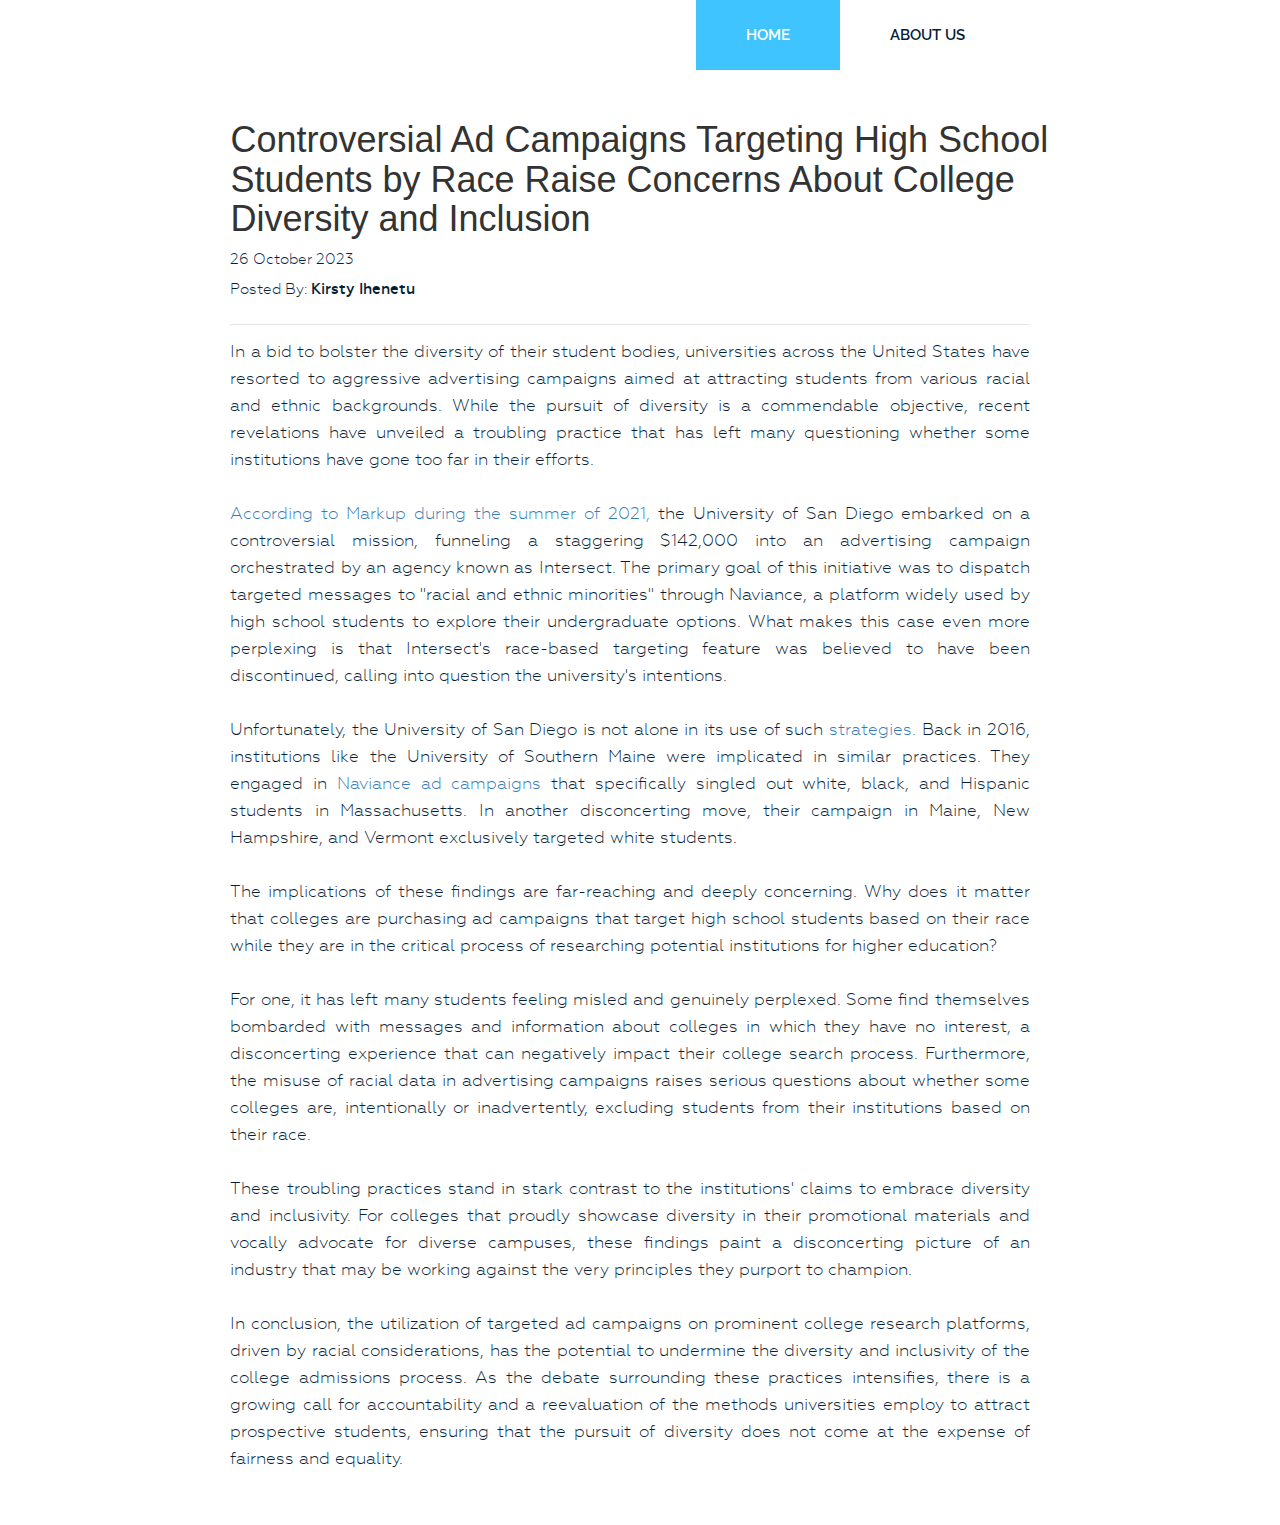
<file: data-privacy-across-borders/kirsty_collegeAdTargeting_blog.html>
<!DOCTYPE html>
<html lang="en">

<head>
    <meta charset="UTF-8">
    <meta name="viewport" content="width=device-width, initial-scale=1">
    <title>Front page</title>
    <link href="https://fonts.googleapis.com/icon?family=Material+Icons" rel="stylesheet">
    <link href="https://fonts.googleapis.com/css?family=Raleway:300,400,500,600,700,800,900" rel="stylesheet">
    <link href="https://fonts.googleapis.com/css?family=Roboto:400,500,700,900" rel="stylesheet">
    <link rel="stylesheet" href="css/bootstrap.css">
    <link rel="stylesheet" href="css/font-awesome.min.css">
    <link rel="stylesheet" href="css/owl.carousel.min.css">
    <link rel="stylesheet" href="css/owl.theme.default.min.css">
    <link rel="stylesheet" href="style.css">
    <link rel="stylesheet" href="responsive.css">
</head>

<body>
    <div class="wrapper">
        <header class="header">
            <div class="container">
                <div class="row">
                    <div class="col-md-10">
                        <div class="menu">
                            <ul>
                                <li class="active"><a href="index.html">Home</a></li>
                                <li><a href="about_us.html">About Us</a></li>
                            </ul>
                        </div>
                    </div>
                </div>
            </div>
        </header>
   <section class="blog-post-area">
            <div style="margin-left: 18%; margin-right: 18%">
                <h1> Controversial Ad Campaigns Targeting High School Students by Race Raise Concerns About College Diversity and Inclusion </h1>
                <h4><span class="date">26 October 2023</span></h4>
                <h4><span class="author">Posted By: <span class="author-name">Kirsty Ihenetu</span></span></h4>
            </div>
            <div class="single-post" style="margin-left: 18%; margin-right: 18%; margin-top: 2%; margin-bottom: 2%">
                <p style="font-size: larger;">
                In a bid to bolster the diversity of their student bodies, universities across the United States have resorted to aggressive 
                advertising campaigns aimed at attracting students from various racial and ethnic backgrounds. 
                While the pursuit of diversity is a commendable objective, recent revelations have unveiled a 
                troubling practice that has left many questioning whether some institutions have gone too far in their efforts. <br><br>
           
               <a href="https://themarkup.org/machine-learning/2022/01/13/college-prep-software-naviance-is-selling-advertising-access-to-millions-of-students"> 
                According to Markup during the summer of 2021, </a> 
                the University of San Diego embarked on a controversial mission, funneling a staggering 
                $142,000 into an advertising campaign orchestrated by an agency known as Intersect. The primary goal of this initiative 
                was to dispatch targeted messages to "racial and ethnic minorities" through Naviance, a platform widely used by high school 
                students to explore their undergraduate options. What makes this case even more perplexing is that Intersect's race-based 
                targeting feature was believed to have been discontinued, calling into question the university's intentions.<br><br>

                Unfortunately, the University of San Diego is not alone in its use of such 
                <a href = "https://www.documentcloud.org/documents/21175462-8622_-_redacted_foia1_12921-northern-illinois-university">strategies.</a> 
                Back in 2016, institutions 
                like the University of Southern Maine were implicated in similar practices. 
                They engaged in <a href = "https://www.documentcloud.org/documents/21175466-activematch-targeting-university-of-kansas">Naviance ad campaigns</a> 
                that 
                specifically singled out white, black, and Hispanic students in Massachusetts. In another disconcerting move, their campaign 
                in Maine, New Hampshire, and Vermont exclusively targeted white students.<br><br>
                    
                The implications of these findings are far-reaching and deeply concerning. Why does it matter that colleges are purchasing 
                ad campaigns that target high school students based on their race while they are in the critical process of researching 
                potential institutions for higher education? <br><br>

                For one, it has left many students feeling misled and genuinely perplexed. Some find themselves bombarded with messages 
                and information about colleges in which they have no interest, a disconcerting experience that can negatively impact their 
                college search process. Furthermore, the misuse of racial data in advertising campaigns raises serious questions about whether 
                some colleges are, intentionally or inadvertently, excluding students from their institutions based on their race. <br><br>

                These troubling practices stand in stark contrast to the institutions' claims to embrace diversity and inclusivity. 
                For colleges that proudly showcase diversity in their promotional materials and vocally advocate for diverse campuses, 
                these findings paint a disconcerting picture of an industry that may be working against the very principles they purport 
                to champion.<br><br>


                In conclusion, the utilization of targeted ad campaigns on prominent college research platforms, driven by racial 
                considerations, has the potential to undermine the diversity and inclusivity of the college admissions process. 
                As the debate surrounding these practices intensifies, there is a growing call for accountability and a reevaluation 
                of the methods universities employ to attract prospective students, ensuring that the pursuit of diversity does not 
                come at the expense of fairness and equality.<br><br>
                </p>
            </div>
    
    </section>
    <script src="js/jquery-3.1.1.min.js"></script>
    <script src="js/bootstrap.min.js"></script>
    <script src="js/owl.carousel.min.js"></script>
    <script src="js/active.js"></script>
</body>
</html>
</file>
<file: dart-blog-html/style.css>
@font-face {
    font-family: Geometria;
    src: url(geometria_font/Geometria.ttf);
    font-weight: 300;
}

@font-face {
    font-family: Geometria;
    src: url(geometria_font/Geometria-Bold.ttf);
    font-weight: 700;
}

@font-face {
    font-family: Geometria;
    src: url(geometria_font/Geometria-ExtraBold.ttf);
    font-weight: 800;
}

@font-face {
    font-family: Geometria;
    src: url(geometria_font/geometria-light.ttf);
    font-weight: 400;
}

@font-face {
    font-family: Geometria;
    src: url(geometria_font/geometria-medium.ttf);
    font-weight: 500;
}

.wrapper header.header .logo {}

.wrapper header.header .logo h2 {
    margin: 0 0 0 40px;
    padding: 0;
}

.wrapper header.header .logo h2 a {
    color: #061e37;
    font-family: "Raleway", sans-serif;
    font-size: 20px;
    font-weight: 700;
    text-decoration: none;
    line-height: 70px;
    padding: 22px 0;
    text-transform: uppercase;
}

.wrapper header.header .menu {
    margin: 0
}

.wrapper header.header .menu ul {
    float: right;
    margin: 0;
    padding: 0;
    margin-right: 4px;
}

.wrapper header.header .menu ul li {
    display: inline-block;
    list-style: outside none none;
    margin: 0 -4px 0 0;
}

.wrapper header.header .menu ul li a {
    color: rgb(6, 30, 55);
    font-family: "Raleway", sans-serif;
    font-size: 15px;
    font-weight: 600;
    line-height: 70px;
    padding: 26px 50px;
    text-decoration: none;
    text-transform: uppercase;
}

.wrapper header.header .menu ul li.active a {
    background: #40c4ff;
    color: #fff;
}

.wrapper header.header .menu ul li a:hover {
    background: #40c4ff;
    color: #fff;
}

.wrapper section.bg-text-area .bg-text {
    background-image: url(img/bg-iamges.jpg);
    background-size: 100% 100%;
    padding: 205px 280px;
}

.wrapper section.bg-text-area .container {}

.wrapper section.bg-text-area .bg-text h3 {
    color: #fff;
    font-family: Geometria;
    font-size: 50px;
    font-weight: 700;
    text-align: center;
    text-transform: uppercase;
    margin: 0;
}

.wrapper section.bg-text-area .bg-text p {
    color: #fff;
    font-family: Geometria;
    font-size: 15px;
    font-weight: 500;
    line-height: 33px;
    margin: 32px 0 0;
    text-align: center;
}

section.blog-post-area {
    margin-top: 50px;
}

section.blog-post-area .big-image {
    float: left;
    width: 45%;
    padding-right: 35px;
}

section.blog-post-area .big-text {
    float: right;
    width: 50%;
    padding-right: 20px;
}

section.blog-post-area img {
    width: 100%;
}

section.blog-post-area .big-text h3 {
    margin: 10px 0 0;
}

section.blog-post-area .big-text h3 a {
    font-family: Geometria;
    font-weight: 700;
    font-size: 40px;
    color: #061e37;
    text-decoration: none;
}

section.blog-post-area .big-text p {
    color: #061e37;
    font-family: Geometria;
    font-size: 15px;
    font-weight: 400;
    line-height: 24px;
    padding-top: 18px;
    text-align: justify;
    text-decoration: none;
}

section.blog-post-area .big-text h4 {
    margin-top: 25px;
    padding-top: 30px;
    position: relative;
}

section.blog-post-area .big-text h4::before {
    background: #e6e6e6 none repeat scroll 0 0;
    content: "";
    height: 1px;
    position: absolute;
    top: 0;
    width: 100%;
}

section.blog-post-area .single-post {
    padding-right: 20px;
    margin: 100px 0px 0px;
}

section.blog-post-area h4 span {
    font-family: Geometria;
    font-weight: 400;
    font-size: 15px;
    color: #061e37;
    text-decoration: none;
}

section.blog-post-area .big-text h4 span.author {
    float: right
}

section.blog-post-area h4 span.author-name {
    font-weight: 500;
}

.blog-post-area .single-post h3 a {
    font-family: Geometria;
    font-size: 28px;
    font-weight: 700;
    text-decoration: none;
    color: #061e37;
}

.blog-post-area .single-post p {
    color: #061e37;
    font-family: Geometria;
    font-size: 15px;
    font-weight: 400;
    line-height: 27px;
    padding-top: 14px;
    position: relative;
    text-align: justify;
}

.blog-post-area .single-post h4 {
    margin-bottom: 12px;
    padding-top: 10px;
    position: relative;
}

.blog-post-area .single-post h4::before {
    background: #e6e6e6 none repeat scroll 0 0;
    content: "";
    height: 1px;
    position: absolute;
    top: 0;
    width: 100%;
}

.blog-post-area .single-post p::before {
    background: #e6e6e6 none repeat scroll 0 0;
    content: "";
    height: 1px;
    position: absolute;
    top: 0;
    width: 100%;
}

.blog-post-area .single-post h3 {
    margin: 25px 0 15px;
}

.blog-post-area .pegination {
    margin-top: 60px;
    margin-bottom: 60px;
}

.blog-post-area .pegination .nav-links {
    margin: 0;
    padding: 0;
    text-align: center;
}

.blog-post-area .pegination .nav-links .page-numbers {
    border: 1px solid #448aff;
    border-radius: 50%;
    color: #448aff;
    display: inline-block;
    font-family: "Roboto", sans-serif;
    font-size: 15px;
    font-weight: 400;
    height: 45px;
    line-height: 45px;
    list-style: outside none none;
    margin-right: 5px;
    text-align: center;
    width: 45px;
}

.blog-post-area .blog-post-area-style {
    margin: 0 20px 0 40px;
}

.blog-post-area .pegination .nav-links .page-numbers.current {
    background: #448aff;
    color: #fff;
}

.blog-post-area .pegination .nav-links .page-numbers:hover {
    background: #448aff;
    color: #fff;
}

.blog-post-area .pegination .nav-links a {
    text-decoration: none;
}

.wrapper footer.footer {
    height: 130px;
}

.wrapper footer .footer-bg {
    background: #000 none repeat scroll 0 0;
    height: 130px;
    overflow: hidden;
}

.wrapper footer.footer .footer-menu {
    margin: 0
}

.wrapper footer.footer .footer-menu ul {
    line-height: 130px;
    margin: 0;
    padding: 0;
}

.wrapper footer.footer .footer-menu ul li {
    display: inline;
    list-style: outside none none;
    margin: 0;
    padding: 30px 0px;
}

.wrapper footer.footer .footer-menu ul li a {
    color: #fff;
    font-family: "Raleway", sans-serif;
    font-size: 15px;
    font-weight: 600;
    line-height: 70px;
    margin-left: 40px;
    padding: 26px 10px 26px 0;
    text-decoration: none;
    text-transform: uppercase;
}

.wrapper footer.footer .footer-icon p {
    float: right;
    line-height: 130px;
}

.wrapper footer.footer .footer-icon p i {
    color: #fff;
    font-size: 18px;
    margin-right: 30px;
    padding: 10px;
}


/*css for single blog page*/

.single-blog-area {
    margin-bottom: 100px;
}

.single-blog-area .border-top {
    border-top: 1px solid #40c4ff;
}

.single-blog-area h2 {
    color: #010101;
    font-family: Geometria;
    font-size: 38px;
    font-weight: 500;
    margin-bottom: 60px;
    margin-top: 45px;
}

.single-blog-area p {
    font-family: Geometria;
    font-size: 15px;
    font-weight: 500;
    line-height: 35px;
    position: relative;
    text-align: justify;
}

.single-blog-area .blog-area-part p {
    margin-top: 30px;
}

.single-blog-area .for-style {
    margin-bottom: 50px;
}

.single-blog-area .for-style p span {
    color: #40c4ff;
    float: left;
    font-family: Geometria;
    font-size: 60px;
    font-weight: 400;
    margin: 18px 30px 20px 20px;
    position: relative;
}

.single-blog-area .for-style p span.drop_caps::before {
    color: #40c4ff;
    content: "”";
    font-size: 40px;
    left: -20px;
    position: absolute;
    top: -7px;
    font-weight: 500;
}

.single-blog-area .for-style p span::after {
    color: #40c4ff;
    content: "”";
    font-size: 40px;
    right: -15px;
    position: absolute;
    top: -7px;
    font-weight: 500;
}

.single-blog-area h3 {
    color: #757575;
    font-family: Geometria;
    font-size: 38px;
    font-style: italic;
    font-weight: 500;
    line-height: 65px;
    margin-bottom: 25px;
    word-spacing: 15px;
}

.single-blog-area h3 i.fa-quote-left {
    float: left;
    font-size: 55px;
    font-style: italic;
    margin-right: 20px;
    margin-top: 10px;
    color: #eeeeee;
}

.single-blog-area h3 i.fa-quote-right {
    display: inline-block;
    font-size: 55px;
    font-style: italic;
    margin-left: 20px;
    color: #eeeeee;
}

.single-blog-area .image-one {
    padding-right: 20px;
    width: 100%;
    margin-bottom: 20px;
}

.single-blog-area .image-two {
    width: 100%;
    padding-left: 20px;
    margin-bottom: 20px;
}

.single-blog-area img {
    width: 100%
}

.single-blog-area .blog-area {
    margin-right: 40px;
}

.single-blog-area .ads-area {
    border-top: 1px solid #e6e6e6;
    margin-top: 30px;
    padding: 50px 0;
    position: relative;
}

.single-blog-area .ads-area img {
    width: 100%;
    height: 90px;
    padding: 0 60px;
}

.single-blog-area .ads-area p {
    color: #fff;
    font-family: Geometria;
    font-size: 33px;
    font-weight: 500;
    line-height: 150px;
    position: absolute;
    text-align: center;
    top: 15px;
    width: 100%;
}


/*comment part start*/

.single-blog-area .commententries h3 {
    color: #000;
    font-family: Geometria;
    font-size: 18px;
    font-style: normal;
    font-weight: 500;
    margin: 0;
    padding-bottom: 5px;
    position: relative;
}

.single-blog-area .commententries h3::before {
    background: #e6e6e6 none repeat scroll 0 0;
    content: "";
    height: 1px;
    position: absolute;
    width: 100%;
    bottom: 0;
}

.single-blog-area .commententries ul {
    margin: 0;
    padding: 0;
}

.single-blog-area .commententries ul ul {
    margin-left: 60px;
}

.single-blog-area .commententries ul li article.comment {
    padding-bottom: 13px;
    padding-top: 30px;
    position: relative;
}

.single-blog-area .commententries ul li article.comment:before {
    background: #e6e6e6 none repeat scroll 0 0;
    content: "";
    height: 1px;
    position: absolute;
    width: 100%;
    bottom: 0;
}


}
.single-blog-area .commententries .author-name h5 a {
    font-family: Geometria;
    font-size: 21px;
    font-weight: 500;
    text-decoration: none;
    color: #000;
}
.single-blog-area .commententries .author-name h5 a {
    color: #000;
    font-family: Geometria;
    font-size: 21px;
    font-weight: 500;
    line-height: 10px;
    color: #000;
    text-decoration: none;
}
.single-blog-area .commententries .author-name p {
    color: #000;
    font-family: Geometria;
    font-size: 13px;
    font-weight: 500;
    line-height: 10px;
    color: #989191
}
.single-blog-area .commententries .comment-body p {
    font-family: Geometria;
    font-size: 15px;
    font-weight: 500;
    line-height: 25px;
    color: #989191
}
.single-blog-area .commententries .reply p span {
    color: #989191;
    font-family: Geometria;
    font-size: 18px;
    font-weight: 500;
    margin-right: 50px;
}
.single-blog-area .commententries .reply p span i {
    color: #989191;
    margin-right: 10px;
}
.single-blog-area .commententries ul {
    overflow: hidden;
}
.single-blog-area .commententries ul li {
    list-style: none
}
.commententries .comment-author {
    border-radius: 50%;
    float: left;
    height: 55px;
    width: 55px;
}
.commententries .comment-details {
    margin-left: 70px;
}
.single-blog-area form input {
    border: 1px solid #e6e6e6;
    margin: 0;
    padding: 12px 22px;
    border-radius: 5px;
    width: 100%
}
.single-blog-area form input[placeholder] {
    color: #000;
    font-family: Geometria;
    font-size: 16px;
    font-weight: 500;
}
.single-blog-area form .name {
    float: left;
    margin-bottom: 15px;
    width: 50%;
}
.single-blog-area form .email {
    width: 50%;
    float: right;
}
.single-blog-area form .name input {
    width: 95%;
}
.single-blog-area form .name .name {
    margin-right: 20px;
}
.single-blog-area form .email input {
    width: 95%;
}
.single-blog-area form .comment {
    margin-right: 150px;
}
.single-blog-area form .post {
    bottom: 0;
    position: absolute;
    right: 0;
}
.single-blog-area form .post input[type="submit"] {
    background: #40c4ff none repeat scroll 0 0;
    bottom: 0;
    color: #fff;
    font-family: Geometria;
    font-size: 15px;
    font-weight: 500;
    padding: 14px 38px;
    right: -150px;
    text-transform: uppercase;
    width: auto;
}
.single-blog-area form {
    margin: 50px 0 0;
    position: relative;
}

/*comment part end*/
.grid .portfolio-item {
    margin-bottom: 30px;
}
.grid .portfolio-item img {
    float: left;
    height: 72px;
    width: 72px;
}
.single-blog-area .grid .portfolio-item .portfolio-text {
    margin-left: 110px;
}
.single-blog-area .grid .portfolio-item .portfolio-text h5 {
    margin: 0
}
.single-blog-area .grid .portfolio-item .portfolio-text h5 a {
    color: #000;
    font-family: Geometria;
    font-size: 15px;
    font-weight: 500;
    line-height: 27px;
    text-decoration: none;
}
.single-blog-area .grid .portfolio-item .portfolio-text p {
    font-family: Geometria;
    font-size: 13px;
    font-weight: 500;
    line-height: 20px;
    color: #b2b2b2;
}
.single-blog-area .grid .portfolio-item .portfolio-text p span {
    margin: 0 10px;
}
.single-blog-area .button-group button {
    border: medium none;
    border-radius: 0;
    color: #000;
    display: inline-block;
    font-family: Geometria;
    font-size: 13px;
    font-weight: 500;
    margin-right: -2px;
    padding: 21px;
    text-transform: uppercase;
    width: 33%;
}
.single-blog-area .button-group {
    margin: 40px 0;
}
.single-blog-area .button-group button.is-checked {
    background: #40c4ff;
    color: #fff;
}
.single-blog-area .button-group button:hover {
    background: #40c4ff;
    color: #fff;
}
.single-blog-area .sidebar-ads {
    width: 300px;
    position: relative;
}
.single-blog-area .sidebar-ads p {
    color: #fff;
    font-family: Geometria;
    font-size: 30px;
    font-weight: 500;
    position: absolute;
    text-align: center;
    top: 85px;
    width: 100%;
}
.single-blog-area h2.sidebar-title {
    background: #efefef none repeat scroll 0 0;
    color: #000;
    font-family: Geometria;
    font-size: 16px;
    font-weight: 500;
    margin-bottom: 20px;
    margin-top: 50px;
    padding: 21px 25px;
    text-transform: uppercase;
}
.single-blog-area .tags p {
    background: #40c4ff none repeat scroll 0 0;
    border-radius: 5px;
    display: inline-block;
    font-family: Geometria;
    font-size: 13px;
    font-weight: 500;
    margin-right: 4px;
    padding: 0 12px;
    margin-bottom: 7px;
}
.single-blog-area .tags p a {
    color: #fff;
    display: inline-block;
    text-decoration: none;
}
.single-blog-area .newsletter form {
    margin: 30px 0 0;
}
.single-blog-area .newsletter input[type="email"] {
    width: 50%;
    margin-right: 20px;
}
.single-blog-area .newsletter input[type="submit"] {
    width: 40%;
    background: #40c4ff;
    color: #fff;
    text-transform: uppercase;
    font-family: Geometria;
    font-size: 15px;
    font-weight: 500;
}
</file>
<file: dart-blog-html/responsive.css>
@media (min-width: 1440px) and (max-width: 1745px) {}
    
    @media (min-width: 1200px) and (max-width: 1439px) {}
    
    @media (min-width: 992px) and (max-width: 1199px) {}
    
    @media (min-width: 768px) and (max-width: 991px) {}
    
    @media (min-width: 550px) and (max-width: 767px) {}
    
    @media only screen and (max-width: 549px) {}
    
    @media only screen and (max-width: 365px) {}
</file>
<file: data-privacy-across-borders/style.css>
@font-face {
    font-family: Geometria;
    src: url(geometria_font/Geometria.ttf);
    font-weight: 300;
}

@font-face {
    font-family: Geometria;
    src: url(geometria_font/Geometria-Bold.ttf);
    font-weight: 700;
}

@font-face {
    font-family: Geometria;
    src: url(geometria_font/Geometria-ExtraBold.ttf);
    font-weight: 800;
}

@font-face {
    font-family: Geometria;
    src: url(geometria_font/geometria-light.ttf);
    font-weight: 400;
}

@font-face {
    font-family: Geometria;
    src: url(geometria_font/geometria-medium.ttf);
    font-weight: 500;
}

.wrapper header.header .logo {}

.wrapper header.header .logo h2 {
    margin: 0 0 0 40px;
    padding: 0;
}

.wrapper header.header .logo h2 a {
    color: #061e37;
    font-family: "Raleway", sans-serif;
    font-size: 20px;
    font-weight: 700;
    text-decoration: none;
    line-height: 70px;
    padding: 22px 0;
    text-transform: uppercase;
}

.wrapper header.header .menu {
    margin: 0
}

.wrapper header.header .menu ul {
    float: right;
    margin: 0;
    padding: 0;
    margin-right: 4px;
}

.wrapper header.header .menu ul li {
    display: inline-block;
    list-style: outside none none;
    margin: 0 -4px 0 0;
}

.wrapper header.header .menu ul li a {
    color: rgb(6, 30, 55);
    font-family: "Raleway", sans-serif;
    font-size: 15px;
    font-weight: 600;
    line-height: 70px;
    padding: 26px 50px;
    text-decoration: none;
    text-transform: uppercase;
}

.wrapper header.header .menu ul li.active a {
    background: #40c4ff;
    color: #fff;
}

.wrapper header.header .menu ul li a:hover {
    background: #40c4ff;
    color: #fff;
}

.wrapper section.bg-text-area .bg-text {
    background-image: url(img/bg-iamges.jpg);
    background-size: 100% 100%;
    padding: 205px 280px;
}

.wrapper section.bg-text-area .container {}

.wrapper section.bg-text-area .bg-text h3 {
    color: #fff;
    font-family: Geometria;
    font-size: 50px;
    font-weight: 700;
    text-align: center;
    text-transform: uppercase;
    margin: 0;
}

.wrapper section.bg-text-area .bg-text p {
    color: #fff;
    font-family: Geometria;
    font-size: 15px;
    font-weight: 500;
    line-height: 33px;
    margin: 32px 0 0;
    text-align: center;
}

section.blog-post-area {
    margin-top: 50px;
}

section.blog-post-area .big-image {
    float: left;
    width: 45%;
    padding-right: 35px;
}

section.blog-post-area .big-text {
    float: right;
    width: 50%;
    padding-right: 20px;
}

section.blog-post-area img {
    width: 100%;
}

section.blog-post-area .big-text h3 {
    margin: 10px 0 0;
}

section.blog-post-area .big-text h3 a {
    font-family: Geometria;
    font-weight: 700;
    font-size: 40px;
    color: #061e37;
    text-decoration: none;
}

section.blog-post-area .big-text p {
    color: #061e37;
    font-family: Geometria;
    font-size: 15px;
    font-weight: 400;
    line-height: 24px;
    padding-top: 18px;
    text-align: justify;
    text-decoration: none;
}

section.blog-post-area .big-text h4 {
    margin-top: 25px;
    padding-top: 30px;
    position: relative;
}

section.blog-post-area .big-text h4::before {
    background: #e6e6e6 none repeat scroll 0 0;
    content: "";
    height: 1px;
    position: absolute;
    top: 0;
    width: 100%;
}

section.blog-post-area .single-post {
    padding-right: 20px;
    margin: 100px 0px 0px;
}

section.blog-post-area h4 span {
    font-family: Geometria;
    font-weight: 400;
    font-size: 15px;
    color: #061e37;
    text-decoration: none;
}

section.blog-post-area .big-text h4 span.author {
    float: right
}

section.blog-post-area h4 span.author-name {
    font-weight: 500;
}

.blog-post-area .single-post h3 a {
    font-family: Geometria;
    font-size: 28px;
    font-weight: 700;
    text-decoration: none;
    color: #061e37;
}

.blog-post-area .single-post p {
    color: #061e37;
    font-family: Geometria;
    font-size: 15px;
    font-weight: 400;
    line-height: 27px;
    padding-top: 14px;
    position: relative;
    text-align: justify;
}

.blog-post-area .single-post h4 {
    margin-bottom: 12px;
    padding-top: 10px;
    position: relative;
}

.blog-post-area .single-post h4::before {
    background: #e6e6e6 none repeat scroll 0 0;
    content: "";
    height: 1px;
    position: absolute;
    top: 0;
    width: 100%;
}

.blog-post-area .single-post p::before {
    background: #e6e6e6 none repeat scroll 0 0;
    content: "";
    height: 1px;
    position: absolute;
    top: 0;
    width: 100%;
}

.blog-post-area .single-post h3 {
    margin: 25px 0 15px;
}

.blog-post-area .pegination {
    margin-top: 60px;
    margin-bottom: 60px;
}

.blog-post-area .pegination .nav-links {
    margin: 0;
    padding: 0;
    text-align: center;
}

.blog-post-area .pegination .nav-links .page-numbers {
    border: 1px solid #448aff;
    border-radius: 50%;
    color: #448aff;
    display: inline-block;
    font-family: "Roboto", sans-serif;
    font-size: 15px;
    font-weight: 400;
    height: 45px;
    line-height: 45px;
    list-style: outside none none;
    margin-right: 5px;
    text-align: center;
    width: 45px;
}

.blog-post-area .blog-post-area-style {
    margin: 0 20px 0 40px;
}

.blog-post-area .pegination .nav-links .page-numbers.current {
    background: #448aff;
    color: #fff;
}

.blog-post-area .pegination .nav-links .page-numbers:hover {
    background: #448aff;
    color: #fff;
}

.blog-post-area .pegination .nav-links a {
    text-decoration: none;
}

.wrapper footer.footer {
    height: 130px;
}

.wrapper footer .footer-bg {
    background: #000 none repeat scroll 0 0;
    height: 130px;
    overflow: hidden;
}

.wrapper footer.footer .footer-menu {
    margin: 0
}

.wrapper footer.footer .footer-menu ul {
    line-height: 130px;
    margin: 0;
    padding: 0;
}

.wrapper footer.footer .footer-menu ul li {
    display: inline;
    list-style: outside none none;
    margin: 0;
    padding: 30px 0px;
}

.wrapper footer.footer .footer-menu ul li a {
    color: #fff;
    font-family: "Raleway", sans-serif;
    font-size: 15px;
    font-weight: 600;
    line-height: 70px;
    margin-left: 40px;
    padding: 26px 10px 26px 0;
    text-decoration: none;
    text-transform: uppercase;
}

.wrapper footer.footer .footer-icon p {
    float: right;
    line-height: 130px;
}

.wrapper footer.footer .footer-icon p i {
    color: #fff;
    font-size: 18px;
    margin-right: 30px;
    padding: 10px;
}


/*css for single blog page*/

.single-blog-area {
    margin-bottom: 100px;
}

.single-blog-area .border-top {
    border-top: 1px solid #40c4ff;
}

.single-blog-area h2 {
    color: #010101;
    font-family: Geometria;
    font-size: 38px;
    font-weight: 500;
    margin-bottom: 60px;
    margin-top: 45px;
}

.single-blog-area p {
    font-family: Geometria;
    font-size: 15px;
    font-weight: 500;
    line-height: 35px;
    position: relative;
    text-align: justify;
}

.single-blog-area .blog-area-part p {
    margin-top: 30px;
}

.single-blog-area .for-style {
    margin-bottom: 50px;
}

.single-blog-area .for-style p span {
    color: #40c4ff;
    float: left;
    font-family: Geometria;
    font-size: 60px;
    font-weight: 400;
    margin: 18px 30px 20px 20px;
    position: relative;
}

.single-blog-area .for-style p span.drop_caps::before {
    color: #40c4ff;
    content: "”";
    font-size: 40px;
    left: -20px;
    position: absolute;
    top: -7px;
    font-weight: 500;
}

.single-blog-area .for-style p span::after {
    color: #40c4ff;
    content: "”";
    font-size: 40px;
    right: -15px;
    position: absolute;
    top: -7px;
    font-weight: 500;
}

.single-blog-area h3 {
    color: #757575;
    font-family: Geometria;
    font-size: 38px;
    font-style: italic;
    font-weight: 500;
    line-height: 65px;
    margin-bottom: 25px;
    word-spacing: 15px;
}

.single-blog-area h3 i.fa-quote-left {
    float: left;
    font-size: 55px;
    font-style: italic;
    margin-right: 20px;
    margin-top: 10px;
    color: #eeeeee;
}

.single-blog-area h3 i.fa-quote-right {
    display: inline-block;
    font-size: 55px;
    font-style: italic;
    margin-left: 20px;
    color: #eeeeee;
}

.single-blog-area .image-one {
    padding-right: 20px;
    width: 100%;
    margin-bottom: 20px;
}

.single-blog-area .image-two {
    width: 100%;
    padding-left: 20px;
    margin-bottom: 20px;
}

.single-blog-area img {
    width: 100%
}

.single-blog-area .blog-area {
    margin-right: 40px;
}

.single-blog-area .ads-area {
    border-top: 1px solid #e6e6e6;
    margin-top: 30px;
    padding: 50px 0;
    position: relative;
}

.single-blog-area .ads-area img {
    width: 100%;
    height: 90px;
    padding: 0 60px;
}

.single-blog-area .ads-area p {
    color: #fff;
    font-family: Geometria;
    font-size: 33px;
    font-weight: 500;
    line-height: 150px;
    position: absolute;
    text-align: center;
    top: 15px;
    width: 100%;
}


/*comment part start*/

.single-blog-area .commententries h3 {
    color: #000;
    font-family: Geometria;
    font-size: 18px;
    font-style: normal;
    font-weight: 500;
    margin: 0;
    padding-bottom: 5px;
    position: relative;
}

.single-blog-area .commententries h3::before {
    background: #e6e6e6 none repeat scroll 0 0;
    content: "";
    height: 1px;
    position: absolute;
    width: 100%;
    bottom: 0;
}

.single-blog-area .commententries ul {
    margin: 0;
    padding: 0;
}

.single-blog-area .commententries ul ul {
    margin-left: 60px;
}

.single-blog-area .commententries ul li article.comment {
    padding-bottom: 13px;
    padding-top: 30px;
    position: relative;
}

.single-blog-area .commententries ul li article.comment:before {
    background: #e6e6e6 none repeat scroll 0 0;
    content: "";
    height: 1px;
    position: absolute;
    width: 100%;
    bottom: 0;
}


}
.single-blog-area .commententries .author-name h5 a {
    font-family: Geometria;
    font-size: 21px;
    font-weight: 500;
    text-decoration: none;
    color: #000;
}
.single-blog-area .commententries .author-name h5 a {
    color: #000;
    font-family: Geometria;
    font-size: 21px;
    font-weight: 500;
    line-height: 10px;
    color: #000;
    text-decoration: none;
}
.single-blog-area .commententries .author-name p {
    color: #000;
    font-family: Geometria;
    font-size: 13px;
    font-weight: 500;
    line-height: 10px;
    color: #989191
}
.single-blog-area .commententries .comment-body p {
    font-family: Geometria;
    font-size: 15px;
    font-weight: 500;
    line-height: 25px;
    color: #989191
}
.single-blog-area .commententries .reply p span {
    color: #989191;
    font-family: Geometria;
    font-size: 18px;
    font-weight: 500;
    margin-right: 50px;
}
.single-blog-area .commententries .reply p span i {
    color: #989191;
    margin-right: 10px;
}
.single-blog-area .commententries ul {
    overflow: hidden;
}
.single-blog-area .commententries ul li {
    list-style: none
}
.commententries .comment-author {
    border-radius: 50%;
    float: left;
    height: 55px;
    width: 55px;
}
.commententries .comment-details {
    margin-left: 70px;
}
.single-blog-area form input {
    border: 1px solid #e6e6e6;
    margin: 0;
    padding: 12px 22px;
    border-radius: 5px;
    width: 100%
}
.single-blog-area form input[placeholder] {
    color: #000;
    font-family: Geometria;
    font-size: 16px;
    font-weight: 500;
}
.single-blog-area form .name {
    float: left;
    margin-bottom: 15px;
    width: 50%;
}
.single-blog-area form .email {
    width: 50%;
    float: right;
}
.single-blog-area form .name input {
    width: 95%;
}
.single-blog-area form .name .name {
    margin-right: 20px;
}
.single-blog-area form .email input {
    width: 95%;
}
.single-blog-area form .comment {
    margin-right: 150px;
}
.single-blog-area form .post {
    bottom: 0;
    position: absolute;
    right: 0;
}
.single-blog-area form .post input[type="submit"] {
    background: #40c4ff none repeat scroll 0 0;
    bottom: 0;
    color: #fff;
    font-family: Geometria;
    font-size: 15px;
    font-weight: 500;
    padding: 14px 38px;
    right: -150px;
    text-transform: uppercase;
    width: auto;
}
.single-blog-area form {
    margin: 50px 0 0;
    position: relative;
}

/*comment part end*/
.grid .portfolio-item {
    margin-bottom: 30px;
}
.grid .portfolio-item img {
    float: left;
    height: 72px;
    width: 72px;
}
.single-blog-area .grid .portfolio-item .portfolio-text {
    margin-left: 110px;
}
.single-blog-area .grid .portfolio-item .portfolio-text h5 {
    margin: 0
}
.single-blog-area .grid .portfolio-item .portfolio-text h5 a {
    color: #000;
    font-family: Geometria;
    font-size: 15px;
    font-weight: 500;
    line-height: 27px;
    text-decoration: none;
}
.single-blog-area .grid .portfolio-item .portfolio-text p {
    font-family: Geometria;
    font-size: 13px;
    font-weight: 500;
    line-height: 20px;
    color: #b2b2b2;
}
.single-blog-area .grid .portfolio-item .portfolio-text p span {
    margin: 0 10px;
}
.single-blog-area .button-group button {
    border: medium none;
    border-radius: 0;
    color: #000;
    display: inline-block;
    font-family: Geometria;
    font-size: 13px;
    font-weight: 500;
    margin-right: -2px;
    padding: 21px;
    text-transform: uppercase;
    width: 33%;
}
.single-blog-area .button-group {
    margin: 40px 0;
}
.single-blog-area .button-group button.is-checked {
    background: #40c4ff;
    color: #fff;
}
.single-blog-area .button-group button:hover {
    background: #40c4ff;
    color: #fff;
}
.single-blog-area .sidebar-ads {
    width: 300px;
    position: relative;
}
.single-blog-area .sidebar-ads p {
    color: #fff;
    font-family: Geometria;
    font-size: 30px;
    font-weight: 500;
    position: absolute;
    text-align: center;
    top: 85px;
    width: 100%;
}
.single-blog-area h2.sidebar-title {
    background: #efefef none repeat scroll 0 0;
    color: #000;
    font-family: Geometria;
    font-size: 16px;
    font-weight: 500;
    margin-bottom: 20px;
    margin-top: 50px;
    padding: 21px 25px;
    text-transform: uppercase;
}
.single-blog-area .tags p {
    background: #40c4ff none repeat scroll 0 0;
    border-radius: 5px;
    display: inline-block;
    font-family: Geometria;
    font-size: 13px;
    font-weight: 500;
    margin-right: 4px;
    padding: 0 12px;
    margin-bottom: 7px;
}
.single-blog-area .tags p a {
    color: #fff;
    display: inline-block;
    text-decoration: none;
}
.single-blog-area .newsletter form {
    margin: 30px 0 0;
}
.single-blog-area .newsletter input[type="email"] {
    width: 50%;
    margin-right: 20px;
}
.single-blog-area .newsletter input[type="submit"] {
    width: 40%;
    background: #40c4ff;
    color: #fff;
    text-transform: uppercase;
    font-family: Geometria;
    font-size: 15px;
    font-weight: 500;
}
</file>
<file: data-privacy-across-borders/responsive.css>
@media (min-width: 1440px) and (max-width: 1745px) {}
    
    @media (min-width: 1200px) and (max-width: 1439px) {}
    
    @media (min-width: 992px) and (max-width: 1199px) {}
    
    @media (min-width: 768px) and (max-width: 991px) {}
    
    @media (min-width: 550px) and (max-width: 767px) {}
    
    @media only screen and (max-width: 549px) {}
    
    @media only screen and (max-width: 365px) {}
</file>
